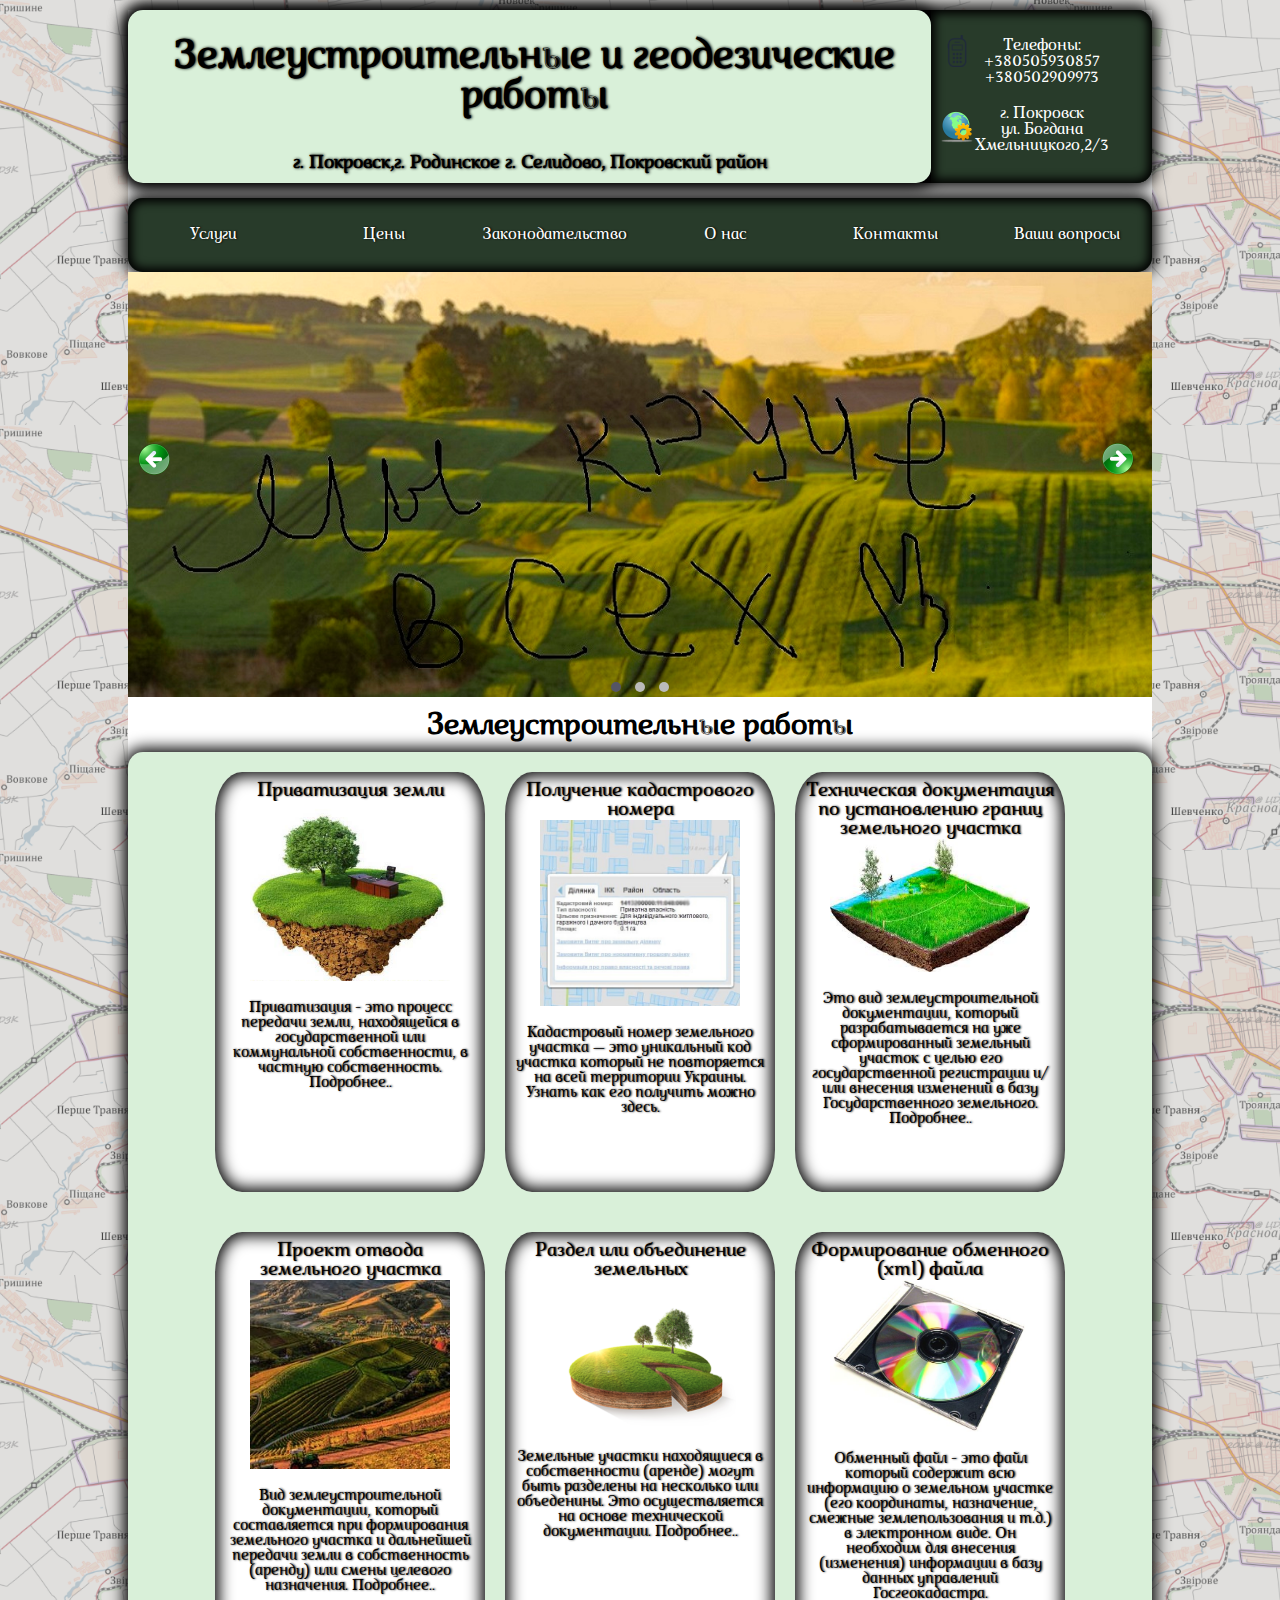
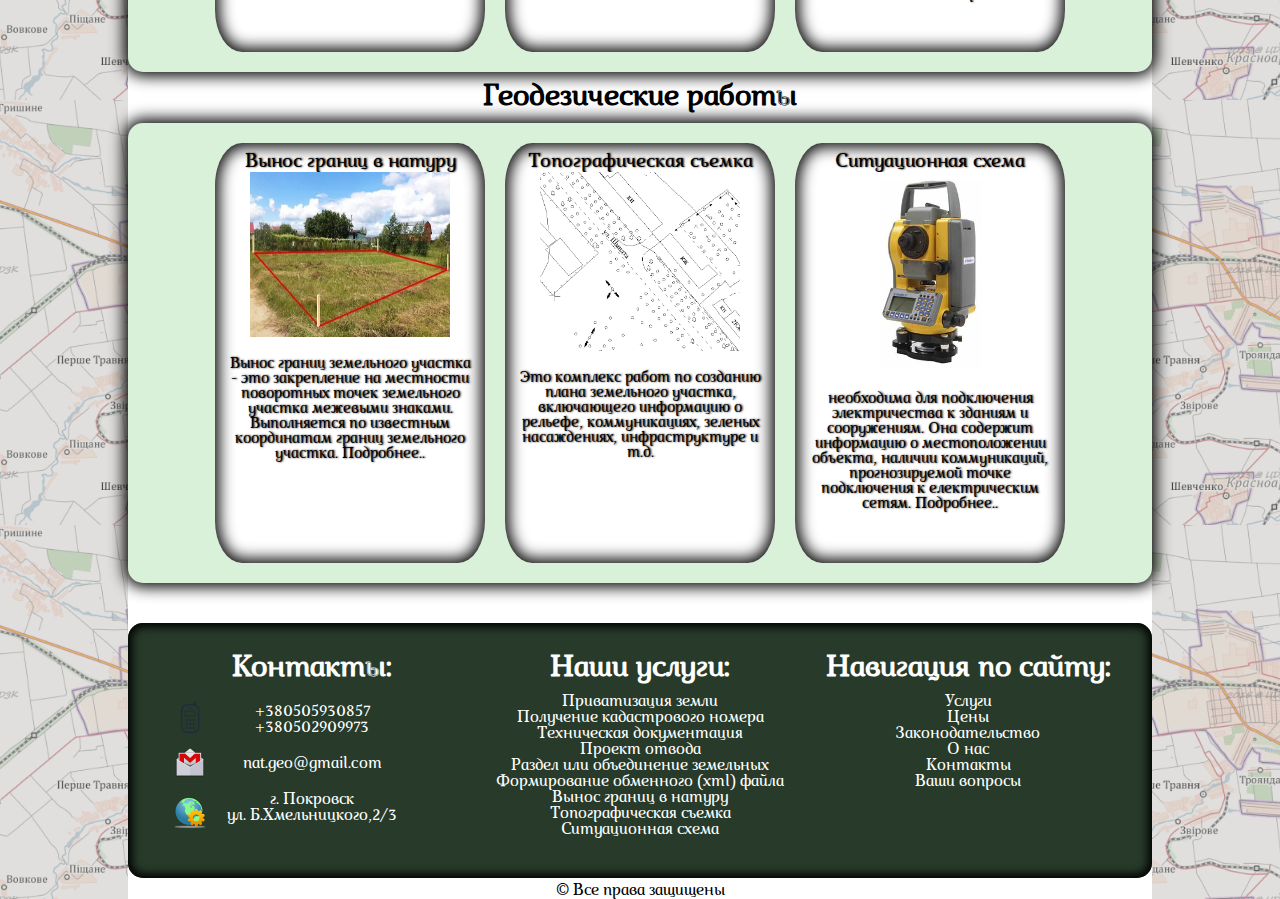
<file: index.html>
<!DOCTYPE html>
<html lang="en">
  <head>
    <meta charset="UTF-8" />
    <meta name="viewport" content="width=device-width, initial-scale=1.0" />
    <meta http-equiv="X-UA-Compatible" content="ie=edge" />
    <link rel="stylesheet" href="css/style.css" />
    <title>Geo-Zem</title>
  </head>
  <body>
    <header class="head">
      <div class="head1">
        <h1>Землеустроительные и геодезические работы</h1>
        <h3>г. Покровск,г. Родинское г. Селидово, Покровский район</h3>
      </div>
      <div class="head2">
        <div class="phon">
          <p>Телефоны:</p>
          <p>+380505930857</p>
          <p>+380502909973</p>
        </div>

        <div class="post">
          <p>г. Покровск</p>
          <p>ул. Богдана</p>
          <p>Хмельницкого,2/3</p>
        </div>
      </div>
    </header>
    <nav>
      <div class="main">
        <ul>
          <li>
            <a href="index.html#usl">Услуги</a>
            <ul class="submain">
              <li>
                Землеустроительные работы
                <ul class="sSubmain">
                  <li><a href="usl_priv.html">Приватизация земли</a></li>
                  <li><a href="#">Получение кадастрового номера</a></li>
                  <li><a href="#">Техническая документация</a></li>
                  <li><a href="usl_pro.html">Проект отвода</a></li>
                  <li><a href="#">Раздел или объединение земельных</a></li>
                  <li><a href="#">Формирование обменного (xml) файла</a></li>
                </ul>
              </li>
              <li>
                Геодезические работы
                <ul class="sSubmain">
                  <a href="#"><li>Вынос границ в натуру</li></a>
                  <a href="#"><li>Топографическая съемка</li></a>
                  <a href="#"><li>Ситуационная схема</li></a>
                </ul>
              </li>
            </ul>
          </li>
          <li><a href="#">Цены</a></li>
          <li><a href="zakon.html">Законодательство</a></li>
          <li><a href="o_nas.html">О нас</a></li>
          <li><a href="kontakt.html">Контакты</a></li>
          <li><a href="#">Ваши вопросы</a></li>
        </ul>
      </div>
    </nav>

    <div class="sim-slider">
      <ul class="sim-slider-list">
        <li><img src="img/img1.jpg" alt="screen" /></li>
        <!-- это экран -->
        <li class="sim-slider-element"><img src="img/img1.jpg" alt="1" /></li>
        <li class="sim-slider-element"><img src="img/img2.jpg" alt="2" /></li>
        <li class="sim-slider-element"><img src="img/img3.jpg" alt="3" /></li>
      </ul>
      <div class="sim-slider-arrow-left"></div>
      <div class="sim-slider-arrow-right"></div>
      <div class="sim-slider-dots"></div>
    </div>

    <a name="usl"></a>
    <h2>Землеустроительные работы</h2>

    <div class="uslall">
      <a href="usl_priv.html">
        <div class="usl">
          Приватизация земли
          <img src="img/PR.jpg" width="80%" alt="Приватизация земли" />
          <p>
            Приватизация - это процесс передачи земли, находящейся в
            государственной или коммунальной собственности, в частную
            собственность. Подробнее..
          </p>
        </div>
      </a>
      <a href="#"
        ><div class="usl">
          Получение кадастрового номера
          <img
            src="img/KN.jpg"
            width="80%"
            alt="Получение кадастрового номера"/>
          <p>Кадастровый номер земельного участка — это уникальный код участка который 
            не повторяется на всей территории Украины. Узнать как его получить можно здесь.</p>
          </div></!DOCTYPE>
      <a href="#"
        ><div class="usl">
          Техническая документация по установлению границ земельного участка 
          <img src="img/ot.jpg"
          width="80%" alt="Техническая документация по землеустройству">
          <p>Это вид землеустроительной документации, который разрабатывается
            на уже сформированный земельный участок с целью его государственной регистрации и/или внесения
             изменений в базу Государственного земельного. Подробнее..</p>
        </div>
      </a>
      <a href="#">
        <div class="usl">
          Проект отвода земельного участка
          <img src="img/zem.jpg" width="80%" alt="Проект отвода" />
          <p>Вид землеустроительной документации, который составляется при формирования земельного
             участка и дальнейшей передачи земли в собственность (аренду) или смены целевого назначения. Подробнее.. </p>
          </div></a>
      <a href="#">
        <div class="usl">
          Раздел или объединение земельных
          <img src="img/raz.png" width="80%" alt="" />
          <p>Земельные участки находящиеся в собственности (аренде) могут быть
            разделены на несколько или объеденины. Это осуществляется на основе 
            технической документации. Подробнее..
          </p>
          </div></a>
      <a href="#">
        <div class="usl">
          Формирование обменного (xml) файла
          <img
            src="img/xml.jpg"
            width="80%"
            alt="Формирование обменного (xml) файла"/>
            <p>Обменный файл - это файл который содержит всю информацию о земельном участке (его координаты, назначение, смежные землепользования и т.д.) 
              в электронном виде. Он необходим для внесения (изменения) информации в базу данных
               управлений Госгеокадастра. </p>
            </div></a>
    </div>

    <h2>Геодезические работы</h2>

    <div class="uslall">
      <a href="#">
        <div class="usl">
          Вынос границ в натуру
          <img src="img/vin.jpg" width="80%" alt="Геодезические работы" />
          <p>Вынос границ земельного участка - это закрепление на местности поворотных точек земельного
            участка межевыми знаками. Выполняется по известным координатам границ земельного участка. Подробнее..
          </p>
          </div></a>
      <a href="#">
        <div class="usl">
          Топографическая съемка
          <img src="img/topo.jpg" width="80%" alt="Геодезические работы" />         
          <p>Это комплекс работ по созданию плана земельного участка, включающего информацию
            о рельефе, коммуникациях, зеленых насаждениях, инфраструктуре и т.д.
          </p>
        </div></a>
 
      <a href="#">
        <div class="usl">
          Ситуационная схема
          <img src="img/geo.jpg" width="80%" alt="Геодезические работы" />
          <p>необходима для подключения электричества к зданиям и сооружениям. Она содержит 
            информацию о местоположении объекта, наличии коммуникаций, прогнозируемой точке подключения
            к електрическим сетям. Подробнее..
          </p>
          </div></a>
    </div>
    <footer>
      <div class="foot">
        <div class="footVl">
          <h2>Контакты:</h2>
          <div class="phon">
            <p>+380505930857</p>
            <p>+380502909973</p>
          </div>
          <div class="mail">
            <p>nat.geo@gmail.com</p>
          </div>
          <div class="post">
            <p>г. Покровск</p>
            <p>ул. Б.Хмельницкого,2/3</p>
          </div>
        </div>
        <div class="footVl">
          <h2>Наши услуги:</h2>
          <a href="usl_priv.html">Приватизация земли</a>
          <a href="#">Получение кадастрового номера</a>
          <a href="#">Техническая документация</a>
          <a href="usl_pro.html">Проект отвода</a>
          <a href="#">Раздел или объединение земельных</a>
          <a href="#">Формирование обменного (xml) файла</a>
          <a href="#">Вынос границ в натуру</a>
          <a href="#">Топографическая съемка</a>
          <a href="#">Ситуационная схема</a>
        </div>
        <div class="footVl">
          <h2>Навигация по сайту:</h2>
          <div>
            <a href="index.html#usl">Услуги</a>
            <a href="#">Цены</a>
            <a href="zakon.html">Законодательство</a>
            <a href="o_nas.html">О нас</a>
            <a href="kontakt.html">Контакты</a>
            <a href="#">Ваши вопросы</a>
          </div>
        </div>
      </div>
      <p>
        &#169; Все права защищены
      </p>
    </footer>
    <!-- подключение слайдера -->
    <script src="js/sim-slider.js"></script>
    <!-- вызов слайдера -->
    <script>
      new Sim();
    </script>
  </body>
</html>
</file>
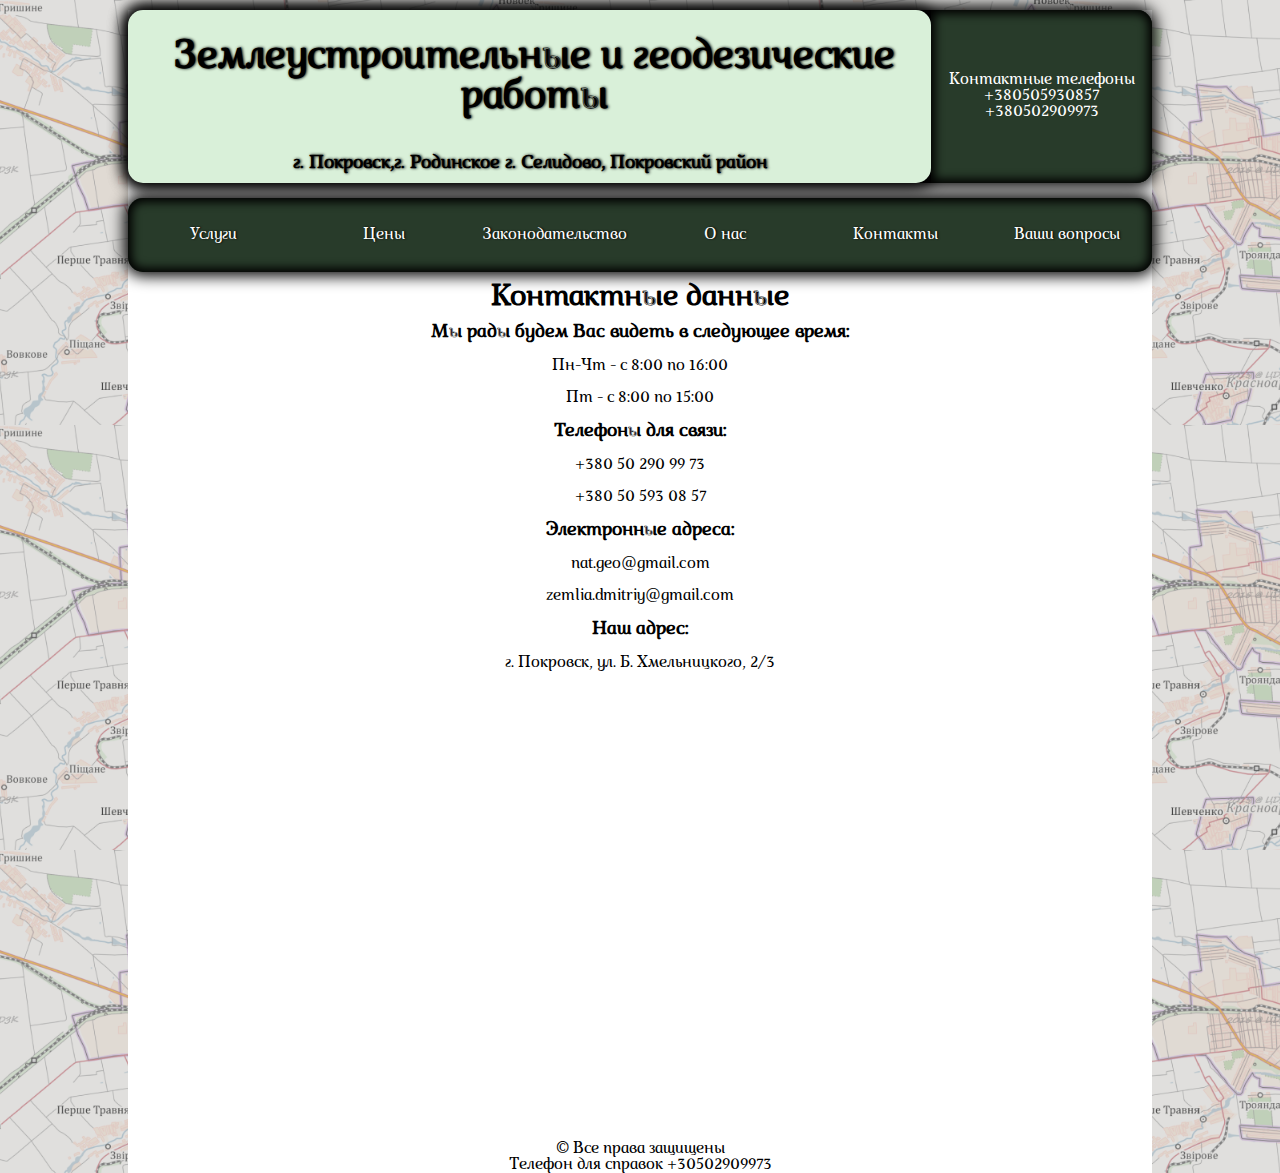
<file: index_kont.html>
<!DOCTYPE html>
<html lang="en">
  <head>
    <meta charset="UTF-8" />
    <meta name="viewport" content="width=device-width, initial-scale=1.0" />
    <meta http-equiv="X-UA-Compatible" content="ie=edge" />
    <link rel="stylesheet" href="css/style.css" />
    <title>Geo-Zem</title>
  </head>
  <body>
    <header class="head">
      <div class="head1">
        <h1>Землеустроительные и геодезические работы</h1>
        <h3>г. Покровск,г. Родинское г. Селидово, Покровский район</h3>
      </div>
      <div class="head2">
        <p>Контактные телефоны</p>
        <p>+380505930857</p>
        <p>+380502909973</p>
      </div>
    </header>
    <nav>
      <div class="main">
        <ul>
          <li>
            <a href="index.html">Услуги</a>
            <ul class="submain">
              <li>
                Землеустроительные работы
                <ul class="sSubmain">
                  <li><a href="index_usl_priv.html">Приватизация земли</a></li>
                  <li><a href="#">Получение кадастрового номера</a></li>
                  <li><a href="#">Техническая документация</a></li>
                  <li><a href="index_usl_pro.html">Проект отвода</a></li>
                  <li><a href="#">Раздел или объединение земельных</a></li>
                  <li><a href="#">Формирование обменного (xml) файла</a></li>
                </ul>
              </li>
              <li>
                Геодезические работы
                <ul class="sSubmain">
                  <a href="#"><li>Вынос границ в натуру</li></a>
                  <a href="#"><li>Топографическая съемка</li></a>
                  <a href="#"><li>Ситуационная схема</li></a>
                </ul>
              </li>
            </ul>
          </li>
          <li><a href="#">Цены</a></li>
          <li><a href="index_zakon.html">Законодательство</a></li>
          <li><a href="index_o_nas.html">О нас</a></li>
          <li><a href="index_kont.html">Контакты</a></li>
          <li><a href="#">Ваши вопросы</a></li>
        </ul>
      </div>
    </nav>
    <h2>Контактные данные</h2>
    <h3>Мы рады будем Вас видеть в следующее время:</h3>
    <p>Пн-Чт - с 8:00 по 16:00</p>
    <p>Пт - с 8:00 по 15:00</p>
    <h3>Телефоны для связи:</h3>
    <p>+380 50 290 99 73</p>
    <p>+380 50 593 08 57</p>
    <h3>Электронные адреса:</h3>
    <p>nat.geo@gmail.com</p>
    <p>zemlia.dmitriy@gmail.com</p>
    <h3>Наш адрес:</h3>
    <p>г. Покровск, ул. Б. Хмельницкого, 2/3</p>
    <div class="centr">
      <iframe
        src="https://www.google.com/maps/embed?pb=!1m18!1m12!1m3!1d1116.5067527099286!2d37.174519544454704!3d48.27369674316132!2m3!1f0!2f0!3f0!3m2!1i1024!2i768!4f13.1!3m3!1m2!1s0x40de3941c45bfa9d%3A0x2e75e43bf39441ee!2z0KTQntCfINCT0YDQtdCx0LXQvdGO0Log0JQu0Jws!5e0!3m2!1sru!2sua!4v1581006976206!5m2!1sru!2sua"
        width="600"
        height="450"
        frameborder="0"
        style="border:0;"
        allowfullscreen=""
      ></iframe>
    </div>
    <footer>
      <p>
        &#169; Все права защищены
      </p>
      <p>Телефон для справок +30502909973</p>
    </footer>
    <script src="chimg.js"></script>
  </body>
</html>
</file>
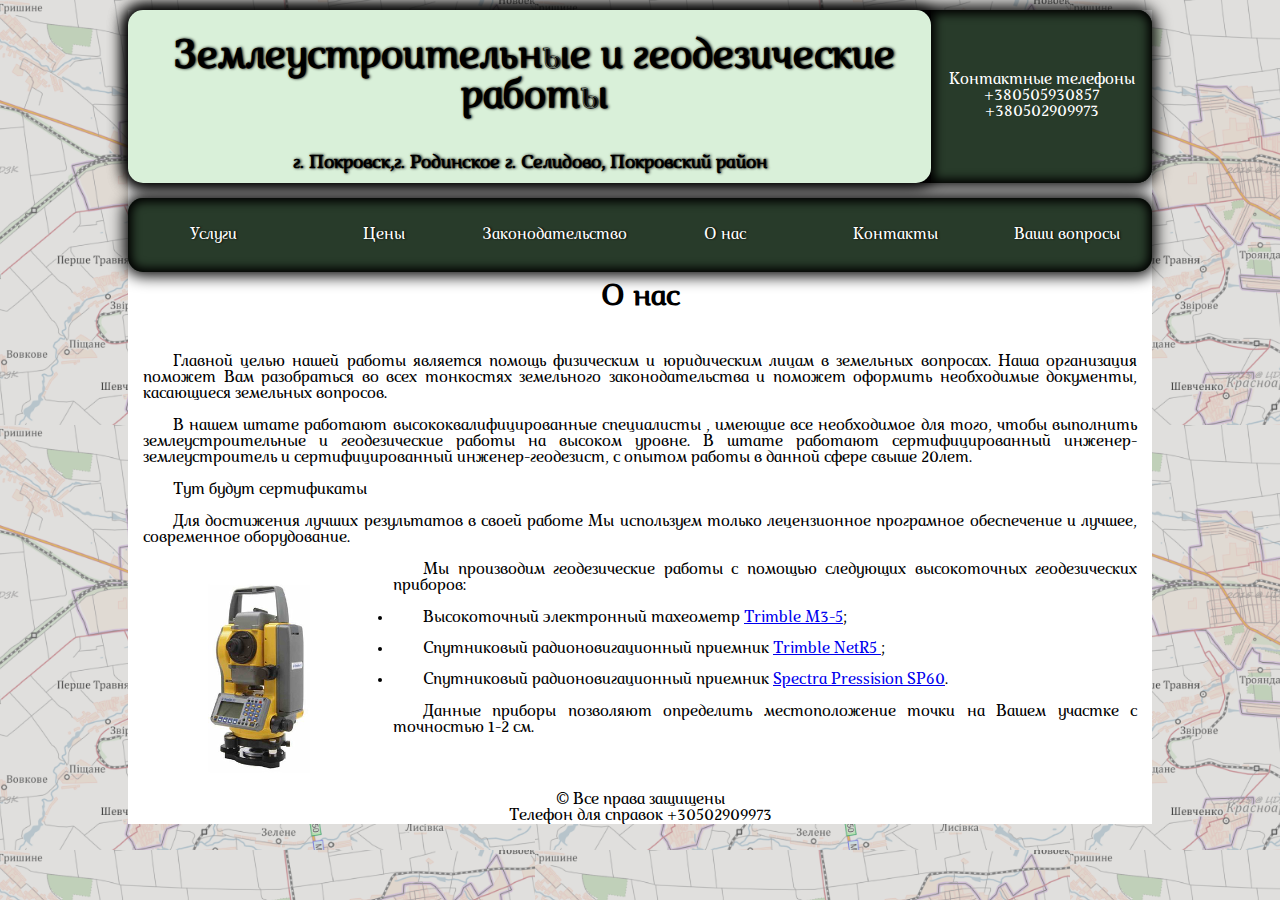
<file: index_o_nas.html>
<!DOCTYPE html>
<html lang="en">
  <head>
    <meta charset="UTF-8" />
    <meta name="viewport" content="width=device-width, initial-scale=1.0" />
    <meta http-equiv="X-UA-Compatible" content="ie=edge" />
    <link rel="stylesheet" href="css/style.css" />
    <title>Geo-Zem</title>
  </head>
  <body>
    <header class="head">
      <div class="head1">
        <h1>Землеустроительные и геодезические работы</h1>
        <h3>г. Покровск,г. Родинское г. Селидово, Покровский район</h3>
      </div>
      <div class="head2">
        <p>Контактные телефоны</p>
        <p>+380505930857</p>
        <p>+380502909973</p>
      </div>
    </header>
    <nav>
      <div class="main">
      <ul>
        <li>
          <a href="index.html">Услуги</a>
          <ul class="submain">
            <li>
              Землеустроительные работы
              <ul class="sSubmain">
                <li><a href="index_usl_priv.html">Приватизация земли</a></li>
                <li><a href="#">Получение кадастрового номера</a></li>
                <li><a href="#">Техническая документация</a></li>
                <li><a href="index_usl_pro.html">Проект отвода</a></li>
                <li><a href="#">Раздел или объединение земельных</a></li>
                <li><a href="#">Формирование обменного (xml) файла</a></li>
              </ul>
            </li>
            <li>
              Геодезические работы
              <ul class="sSubmain">
                <a href="#"><li>Вынос границ в натуру</li></a>
                <a href="#"><li>Топографическая съемка</li></a>
                <a href="#"><li>Ситуационная схема</li></a>
              </ul>
            </li>
          </ul>
        </li>
        <li><a href="#">Цены</a></li>
        <li><a href="index_zakon.html">Законодательство</a></li>
        <li><a href="index_o_nas.html">О нас</a></li>
        <li><a href="index_kont.html">Контакты</a></li>
        <li><a href="#">Ваши вопросы</a></li>
      </ul>
      </div>
    </nav>
     <h2>О нас</h2>
  <div class="txt">
    <p>Главной целью нашей работы является помощь физическим и юридическим лицам в земельных вопросах. Наша организация 
      поможет Вам разобраться во всех тонкостях земельного законодательства и поможет оформить необходимые документы, касающиеся земельных вопросов.
    </p>
    <p>  В нашем штате работают высококвалифицированные специалисты , имеющие все 
      необходимое для того, чтобы выполнить землеустроительные и геодезические работы на высоком уровне.
      В штате работают сертифицированный инженер-землеустроитель и сертифицированный инженер-геодезист, с опытом 
      работы в данной сфере свыше 20лет.
    </p> 
    <div>
      Тут будут сертификаты
    </div>       
    <p>Для достижения лучших результатов в своей работе Мы используем только лецензионное
      програмное обеспечение и лучшее, современное оборудование.
    </p>
    <img src="img/geo.jpg"  class="imgLeft" name="pict" height="200px" alt="Тахеометр">
    <p>Мы производим геодезические работы с помощью следующих высокоточных геодезических
      приборов:
      <ul>
        <li>Высокоточный электронный тахеометр  
          <a href="#"   onMouseOver="changeImg1('img/geo')" onMouseOut="changeImg1('img/geo')" > Trimble М3-5</a>;</li>
        <li>Спутниковый радионовигационный приемник 
          <a href="#"   onMouseOver="changeImg1('img/net5')" onMouseOut="changeImg1('img/geo')" > Trimble NetR5 </a>;</li>
        <li>Спутниковый радионовигационный приемник
          <a href="#"   onMouseOver="changeImg1('img/SP')" onMouseOut="changeImg1('img/geo')" > Spectra Pressision SP60</a>.</li>
      </ul> 
      <p>Данные приборы позволяют определить местоположение точки на Вашем участке с точностью 1-2 см.</p>
    <div class="centr">

      </div> 
    </p>
  </div> 
    <footer style="clear: left">
      <p>
        &#169; Все права защищены
      </p>
      <p>Телефон для справок +30502909973</p>
    </footer>
    <script src="chimg.js"></script> 
  </body>
</html>
</file>
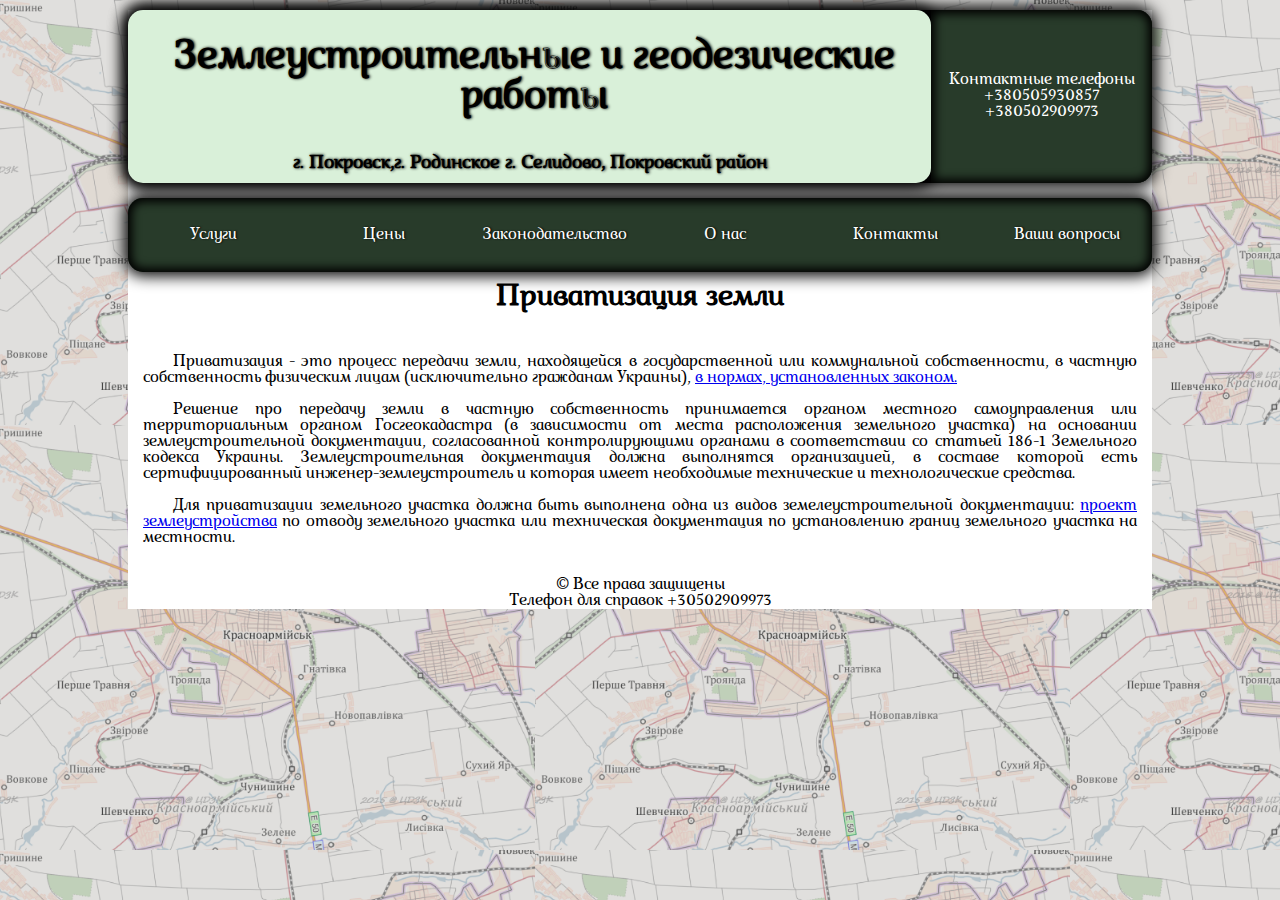
<file: index_usl_priv.html>
<!DOCTYPE html>
<html lang="en">
  <head>
    <meta charset="UTF-8" />
    <meta name="viewport" content="width=device-width, initial-scale=1.0" />
    <meta http-equiv="X-UA-Compatible" content="ie=edge" />
    <link rel="stylesheet" href="css/style.css" />
    <title>Geo-Zem</title>
  </head>
  <body>
    <header class="head">
      <div class="head1">
        <h1>Землеустроительные и геодезические работы</h1>
        <h3>г. Покровск,г. Родинское г. Селидово, Покровский район</h3>
      </div>
      <div class="head2">
        <p>Контактные телефоны</p>
        <p>+380505930857</p>
        <p>+380502909973</p>
      </div>
    </header>
    <nav>
      <div class="main">
        <ul>
          <li>
            <a href="index.html">Услуги</a>
            <ul class="submain">
              <li>
                Землеустроительные работы
                <ul class="sSubmain">
                  <li><a href="index_usl_priv.html">Приватизация земли</a></li>
                  <li><a href="#">Получение кадастрового номера</a></li>
                  <li><a href="#">Техническая документация</a></li>
                  <li><a href="index_usl_pro.html">Проект отвода</a></li>
                  <li><a href="#">Раздел или объединение земельных</a></li>
                  <li><a href="#">Формирование обменного (xml) файла</a></li>
                </ul>
              </li>
              <li>
                Геодезические работы
                <ul class="sSubmain">
                  <a href="#"><li>Вынос границ в натуру</li></a>
                  <a href="#"><li>Топографическая съемка</li></a>
                  <a href="#"><li>Ситуационная схема</li></a>
                </ul>
              </li>
            </ul>
          </li>
          <li><a href="#">Цены</a></li>
          <li><a href="index_zakon.html">Законодательство</a></li>
          <li><a href="index_o_nas.html">О нас</a></li>
          <li><a href="index_kont.html">Контакты</a></li>
          <li><a href="#">Ваши вопросы</a></li>
        </ul>
      </div>
    </nav>
    <h2>Приватизация земли</h2>
    <div class="txt">
      <p>
        Приватизация - это процесс передачи земли, находящейся в государственной
        или коммунальной собственности, в частную собственность физическим лицам
        (исключительно гражданам Украины), <a href="#" type='button' onclick="TextInv()">в нормах, установленных законом.</a></p>
        <div class=inviz>
        <p>
        Согласно ст. 121 Земельного кодекса
        каждый украинец имеет право на бесплатное получение земельных участков в
        собственность в пределах норм, определенных Земельным кодексом, но
        только один раз по каждому из видов использования: 
        <ol>
          <li>для
        ведения фермерского хозяйства – в размере земельной доли (пая),
        определенной для членов сельскохозяйственных предприятий, расположенных
        на территории сельского, поселкового, городского совета, где находится
        фермерское хозяйство. Если на территории сельского, поселкового,
        городского совета расположено несколько сельскохозяйственных
        предприятий, размер земельной доли определяется как средний по этим
        предприятиям. В случае отсутствия сельскохозяйственных предприятий
        размер определяется как средний по району; </li>
          <li> для ведения личного
        крестьянского хозяйства – не более 2,0 гектара;</li>
          <li>для ведения
        садоводства – не более 0,12 гектара;</li>
          <li>для строительства и обслуживания
        жилого дома, хозяйственных зданий и сооружений (приусадебный участок) в
        селах – не более 0,25 гектара, в поселках - не более 0,15 гектара, в
        городах - не более 0,10 гектара;</li>
          <li>для индивидуального дачного
        строительства – не более 0,10 гектара; д) для строительства
        индивидуальных гаражей - не более 0,01 гектара.</li>
        </ol>
      </p> 
      </div>
      
      <p>Решение про передачу
        земли в частную собственность принимается органом местного
        самоуправления или территориальным органом Госгеокадастра (в зависимости
        от места расположения земельного участка) на основании
        землеустроительной документации, согласованной контролирующими органами
        в соответствии со статьей 186-1 Земельного кодекса Украины.
        Землеустроительная документация должна выполнятся организацией, в составе
        которой есть сертифицированный инженер-землеустроитель и которая имеет
        необходимые технические и технологические средства. </p>
        <p>Для приватизации
        земельного участка должна быть выполнена одна из видов
        земелеустроительной документации: 
        <a href="index_usl_pro.html">проект землеустройства</a> по отводу
        земельного участка или <a>техническая документация </a>по установлению границ
        земельного участка на местности.</p>
      </p>
    </div>
    <script src="TextInv.js"></script> 
    <footer>
      <p>
        &#169; Все права защищены
      </p>
      <p>Телефон для справок +30502909973</p>
    </footer>
  </body>
</html>
</file>
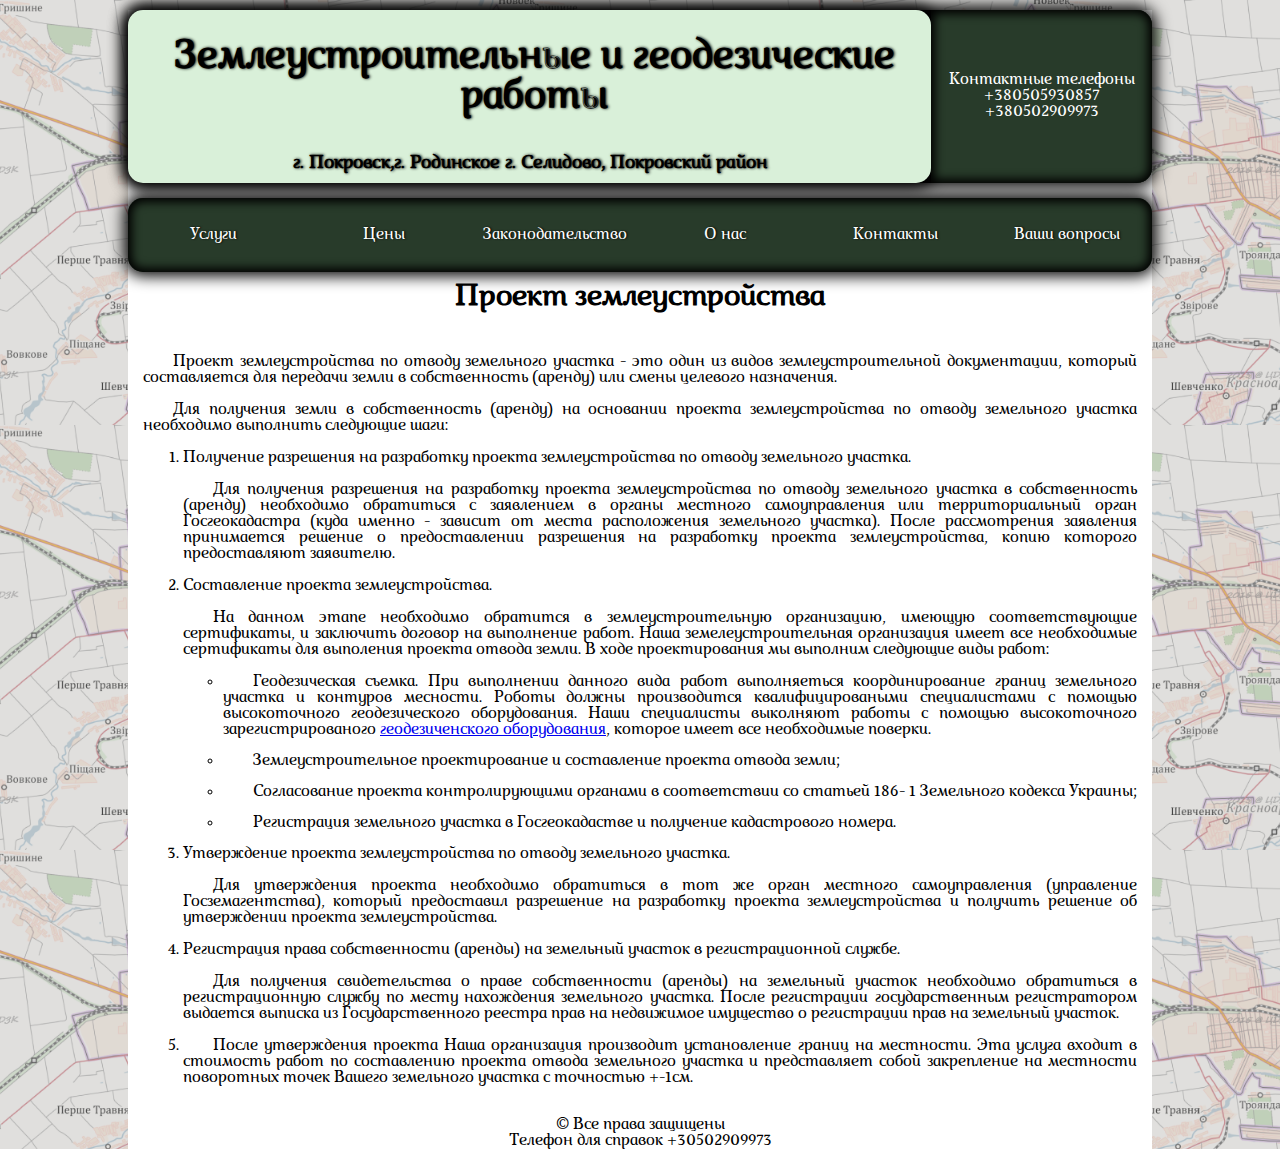
<file: index_usl_pro.html>
<!DOCTYPE html>
<html lang="en">
  <head>
    <meta charset="UTF-8" />
    <meta name="viewport" content="width=device-width, initial-scale=1.0" />
    <meta http-equiv="X-UA-Compatible" content="ie=edge" />
    <link rel="stylesheet" href="css/style.css" />
    <title>Geo-Zem</title>
  </head>
  <body>
    <header class="head">
      <div class="head1">
        <h1>Землеустроительные и геодезические работы</h1>
        <h3>г. Покровск,г. Родинское г. Селидово, Покровский район</h3>
      </div>
      <div class="head2">
        <p>Контактные телефоны</p>
        <p>+380505930857</p>
        <p>+380502909973</p>
      </div>
    </header>
    <nav>
      <div class="main">
        <ul>
          <li>
            <a href="index.html">Услуги</a>
            <ul class="submain">
              <li>
                Землеустроительные работы
                <ul class="sSubmain">
                  <li><a href="index_usl_priv.html">Приватизация земли</a></li>
                  <li><a href="#">Получение кадастрового номера</a></li>
                  <li><a href="#">Техническая документация</a></li>
                  <li><a href="index_usl_pro.html">Проект отвода</a></li>
                  <li><a href="#">Раздел или объединение земельных</a></li>
                  <li><a href="#">Формирование обменного (xml) файла</a></li>
                </ul>
              </li>
              <li>
                Геодезические работы
                <ul class="sSubmain">
                  <a href="#"><li>Вынос границ в натуру</li></a>
                  <a href="#"><li>Топографическая съемка</li></a>
                  <a href="#"><li>Ситуационная схема</li></a>
                </ul>
              </li>
            </ul>
          </li>
          <li><a href="#">Цены</a></li>
          <li><a href="index_zakon.html">Законодательство</a></li>
          <li><a href="index_o_nas.html">О нас</a></li>
          <li><a href="index_kont.html">Контакты</a></li>
          <li><a href="#">Ваши вопросы</a></li>
        </ul>
      </div>
    </nav>
    <h2>Проект землеустройства</h2>
    <div class="txt">
      <p>
        Проект землеустройства по отводу земельного участка - это один из видов
        землеустроительной документации, который составляется для передачи земли
        в собственность (аренду) или смены целевого назначения.
      </p>
      <p>
        Для получения земли в собственность (аренду) на основании проекта
        землеустройства по отводу земельного участка необходимо выполнить
        следующие шаги:
      </p>
      <ol>
        <li>
          Получение разрешения на разработку проекта землеустройства по отводу
          земельного участка.
          <p>
            Для получения разрешения на разработку проекта землеустройства по
            отводу земельного участка в собственность (аренду) необходимо
            обратиться с заявлением в органы местного самоуправления или
            территориальный орган Госгеокадастра (куда именно - зависит от места
            расположения земельного участка). После рассмотрения заявления
            принимается решение о предоставлении разрешения на разработку
            проекта землеустройства, копию которого предоставляют заявителю.
          </p>
        </li>
        <li>
          Составление проекта землеустройства.
          <p>
            На данном этапе необходимо обратится в землеустроительную
            организацию, имеющую соответствующие сертификаты, и заключить
            договор на выполнение работ. Наша земелеустроительная организация
            имеет все необходимые сертификаты для выполения проекта отвода
            земли. В ходе проектирования мы выполним следующие виды работ:
          </p>

          <ul>
            <li>
              Геодезическая съемка. При выполнении данного вида работ
              выполняеться координирование границ земельного участка и контуров
              месности. Роботы должны производится квалифицироваными
              специалистами с помощью высокоточного геодезического оборудования.
              Наши специалисты выколняют работы с помощью высокоточного
              зарегистрированого <a href="#">геодезиченского оборудования</a>,
              которое имеет все необходимые поверки.
            </li>
            <li>
              Землеустроительное проектирование и составление проекта отвода
              земли;
            </li>
            <li>
              Согласование проекта контролирующими органами в соответствии со
              статьей 186- 1 Земельного кодекса Украины;
            </li>
            <li>
              Регистрация земельного участка в Госгеокадастве и получение
              кадастрового номера.
            </li>
          </ul>
        </li>
        <li>
          Утверждение проекта землеустройства по отводу земельного участка.
          <p>
            Для утверждения проекта необходимо обратиться в тот же орган
            местного самоуправления (управление Госземагентства), который
            предоставил разрешение на разработку проекта землеустройства и
            получить решение об утверждении проекта землеустройства.
          </p>
        </li>
        <li>
          Регистрация права собственности (аренды) на земельный участок в
          регистрационной службе.
          <p>
            Для получения свидетельства о праве собственности (аренды) на
            земельный участок необходимо обратиться в регистрационную службу по
            месту нахождения земельного участка. После регистрации
            государственным регистратором выдается выписка из Государственного
            реестра прав на недвижимое имущество о регистрации прав на земельный
            участок.
          </p>
        </li>
        <li>
          После утверждения проекта Наша организация производит установление
          границ на местности. Эта услуга входит в стоимость работ по
          составлению проекта отвода земельного участка и представляет собой
          закрепление на местности поворотных точек Вашего земельного участка с
          точностью +-1см.
        </li>
      </ol>
    </div>
    <footer>
      <p>
        &#169; Все права защищены
      </p>
      <p>Телефон для справок +30502909973</p>
    </footer>
  </body>
</html>
</file>
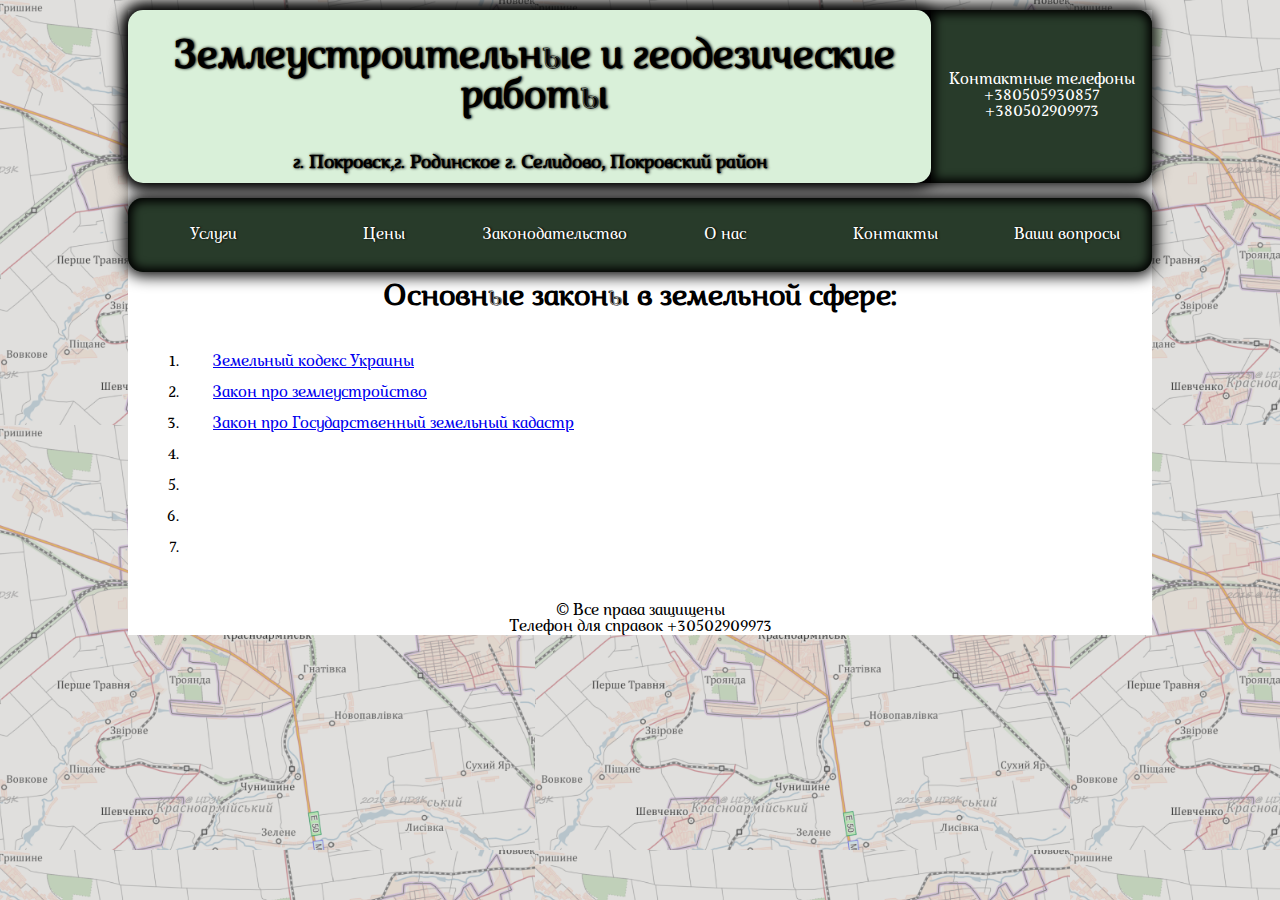
<file: index_zakon.html>
<!DOCTYPE html>
<html lang="en">
  <head>
    <meta charset="UTF-8" />
    <meta name="viewport" content="width=device-width, initial-scale=1.0" />
    <meta http-equiv="X-UA-Compatible" content="ie=edge" />
    <link rel="stylesheet" href="css/style.css" />
    <title>Geo-Zem</title>
  </head>
  <body>
    <header class="head">
      <div class="head1">
        <h1>Землеустроительные и геодезические работы</h1>
        <h3>г. Покровск,г. Родинское г. Селидово, Покровский район</h3>
      </div>
      <div class="head2">
        <p>Контактные телефоны</p>
        <p>+380505930857</p>
        <p>+380502909973</p>
      </div>
    </header>
    <nav>
      <div class="main">
      <ul>
        <li>
          <a href="index.html">Услуги</a>
          <ul class="submain">
            <li>
              Землеустроительные работы
              <ul class="sSubmain">
                <li><a href="index_usl_priv.html">Приватизация земли</a></li>
                <li><a href="#">Получение кадастрового номера</a></li>
                <li><a href="#">Техническая документация</a></li>
                <li><a href="index_usl_pro.html">Проект отвода</a></li>
                <li><a href="#">Раздел или объединение земельных</a></li>
                <li><a href="#">Формирование обменного (xml) файла</a></li>
              </ul>
            </li>
            <li>
              Геодезические работы
              <ul class="sSubmain">
                <a href="#"><li>Вынос границ в натуру</li></a>
                <a href="#"><li>Топографическая съемка</li></a>
                <a href="#"><li>Ситуационная схема</li></a>
              </ul>
            </li>
          </ul>
        </li>
        <li><a href="#">Цены</a></li>
        <li><a href="index_zakon.html">Законодательство</a></li>
        <li><a href="index_o_nas.html">О нас</a></li>
        <li><a href="index_kont.html">Контакты</a></li>
        <li><a href="#">Ваши вопросы</a></li>
      </ul>
      </<li>
    </nav>
     <h2>Основные законы в земельной сфере:</h2>
    <div class="txt">
      <ol>
        <li><a href="https://zakon.rada.gov.ua/laws/show/2768-14">Земельный кодекс Украины</a></li>
        <li><a href="https://zakon.rada.gov.ua/laws/show/858-15">Закон про землеустройство</a></li>
        <li><a href="https://zakon.rada.gov.ua/laws/show/3613-17">Закон про Государственный земельный кадастр</a></li>
        <li><a href=""></a></li>
        <li><a href=""></a></li>
        <li><a href=""></a></li>
        <li><a href=""></a></li>
      </ol>
    </div> 
    </p>
  </div> 
    <footer>
      <p>
        &#169; Все права защищены
      </p>
      <p>Телефон для справок +30502909973</p>
    </footer>
    <script src="chimg.js"></script> 
  </body>
</html>
</file>
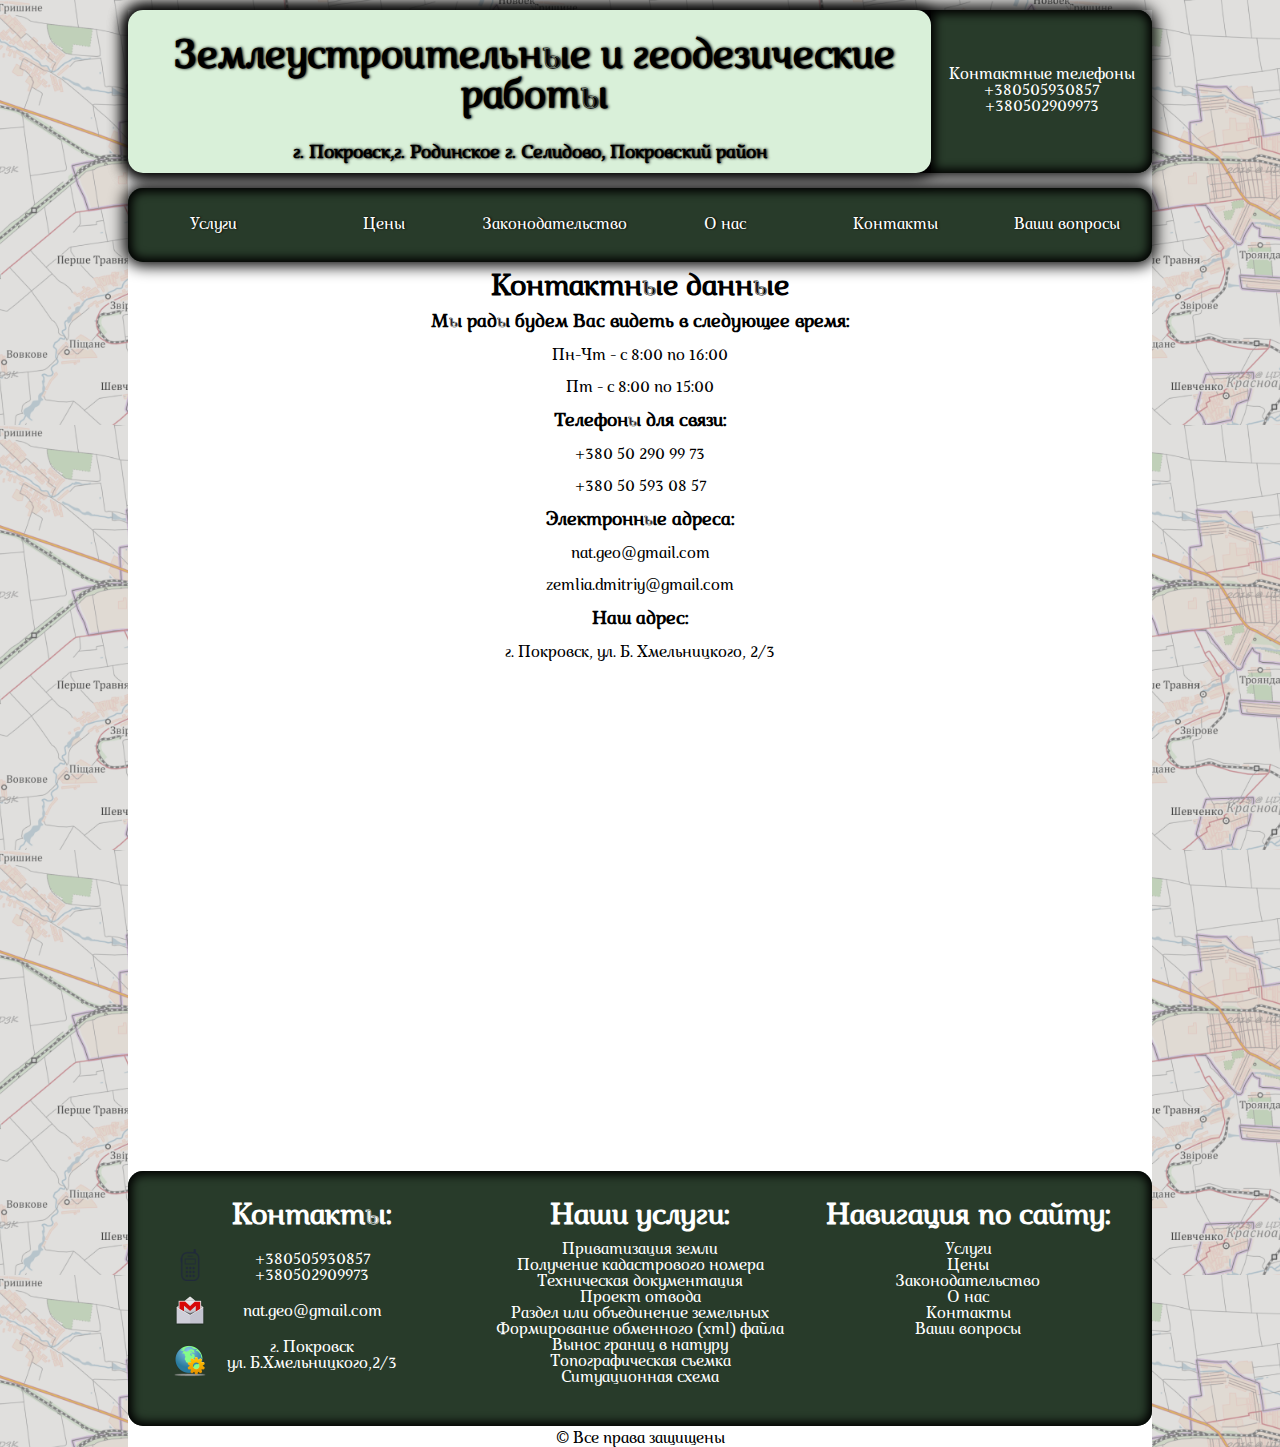
<file: kontakt.html>
<!DOCTYPE html>
<html lang="en">
  <head>
    <meta charset="UTF-8" />
    <meta name="viewport" content="width=device-width, initial-scale=1.0" />
    <meta http-equiv="X-UA-Compatible" content="ie=edge" />
    <link rel="stylesheet" href="css/style.css" />
    <title>Geo-Zem</title>
  </head>
  <body>
    <header class="head">
      <div class="head1">
        <a href="index.html"><h1>Землеустроительные и геодезические работы</h1>
        <h3>г. Покровск,г. Родинское г. Селидово, Покровский район</h3></a>
      </div>
      <div class="head2">
        <p>Контактные телефоны</p>
        <p>+380505930857</p>
        <p>+380502909973</p>
      </div>
    </header>
    <nav>
      <div class="main">
        <ul>
          <li>
            <a href="index.html#usl">Услуги</a>
            <ul class="submain">
              <li>
                Землеустроительные работы
                <ul class="sSubmain">
                  <li><a href="usl_priv.html">Приватизация земли</a></li>
                  <li><a href="#">Получение кадастрового номера</a></li>
                  <li><a href="#">Техническая документация</a></li>
                  <li><a href="usl_pro.html">Проект отвода</a></li>
                  <li><a href="#">Раздел или объединение земельных</a></li>
                  <li><a href="#">Формирование обменного (xml) файла</a></li>
                </ul>
              </li>
              <li>
                Геодезические работы
                <ul class="sSubmain">
                  <a href="#"><li>Вынос границ в натуру</li></a>
                  <a href="#"><li>Топографическая съемка</li></a>
                  <a href="#"><li>Ситуационная схема</li></a>
                </ul>
              </li>
            </ul>
          </li>
          <li><a href="#">Цены</a></li>
          <li><a href="zakon.html">Законодательство</a></li>
          <li><a href="o_nas.html">О нас</a></li>
          <li><a href="kontakt.html">Контакты</a></li>
          <li><a href="#">Ваши вопросы</a></li>
        </ul>
      </div>
    </nav>
    <h2>Контактные данные</h2>
    <h3>Мы рады будем Вас видеть в следующее время:</h3>
    <p>Пн-Чт - с 8:00 по 16:00</p>
    <p>Пт - с 8:00 по 15:00</p>
    <h3>Телефоны для связи:</h3>
    <p>+380 50 290 99 73</p>
    <p>+380 50 593 08 57</p>
    <h3>Электронные адреса:</h3>
    <p>nat.geo@gmail.com</p>
    <p>zemlia.dmitriy@gmail.com</p>
    <h3>Наш адрес:</h3>
    <p>г. Покровск, ул. Б. Хмельницкого, 2/3</p>
    <div class="map">
      <iframe
        src="https://www.google.com/maps/embed?pb=!1m18!1m12!1m3!1d1116.5067527099286!2d37.174519544454704!3d48.27369674316132!2m3!1f0!2f0!3f0!3m2!1i1024!2i768!4f13.1!3m3!1m2!1s0x40de3941c45bfa9d%3A0x2e75e43bf39441ee!2z0KTQntCfINCT0YDQtdCx0LXQvdGO0Log0JQu0Jws!5e0!3m2!1sru!2sua!4v1581006976206!5m2!1sru!2sua"
        width="600"
        height="450"
        frameborder="0"
        style="border:0;"
        allowfullscreen=""
      ></iframe>
    </div>
    <footer>
      <div class="foot">
        <div class="footVl">
          <h2>Контакты:</h2>
          <div class="phon">
            <p>+380505930857</p>
            <p>+380502909973</p>
          </div>
          <div class="mail">
            <p>nat.geo@gmail.com</p>
          </div>
          <div class="post">
            <p>г. Покровск</p>
            <p>ул. Б.Хмельницкого,2/3</p>
          </div>
        </div>
        <div class="footVl">
          <h2>Наши услуги:</h2>
          <a href="usl_priv.html">Приватизация земли</a>
          <a href="#">Получение кадастрового номера</a>
          <a href="#">Техническая документация</a>
          <a href="usl_pro.html">Проект отвода</a>
          <a href="#">Раздел или объединение земельных</a>
          <a href="#">Формирование обменного (xml) файла</a>
          <a href="#">Вынос границ в натуру</a>
          <a href="#">Топографическая съемка</a>
          <a href="#">Ситуационная схема</a>
        </div>
        <div class="footVl">
          <h2>Навигация по сайту:</h2>
          <div>
            <a href="index.html#usl">Услуги</a>
            <a href="#">Цены</a>
            <a href="zakon.html">Законодательство</a>
            <a href="o_nas.html">О нас</a>
            <a href="#">Контакты</a>
            <a href="#">Ваши вопросы</a>
          </div>
        </div>
      </div>
      <p>
        &#169; Все права защищены
      </p>
    </footer>
    <script src="chimg.js"></script>
  </body>
</html>
</file>
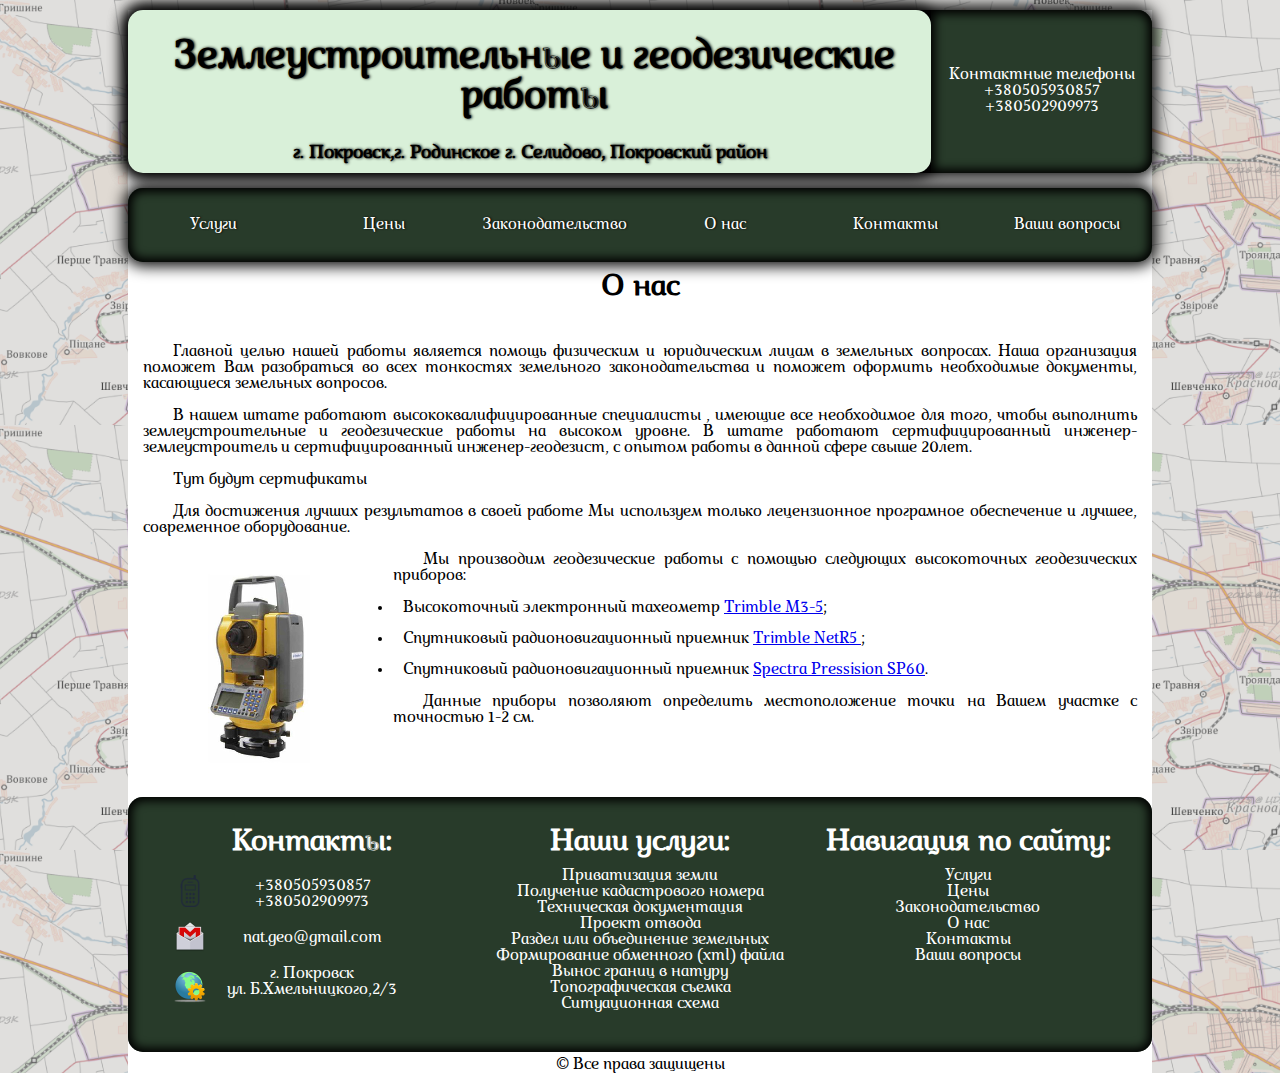
<file: o_nas.html>
<!DOCTYPE html>
<html lang="en">
  <head>
    <meta charset="UTF-8" />
    <meta name="viewport" content="width=device-width, initial-scale=1.0" />
    <meta http-equiv="X-UA-Compatible" content="ie=edge" />
    <link rel="stylesheet" href="css/style.css" />
    <title>Geo-Zem</title>
  </head>
  <body>
 <header class="head">
      <div class="head1">
           <a href="index.html"><h1>Землеустроительные и геодезические работы</h1>
        <h3>г. Покровск,г. Родинское г. Селидово, Покровский район</h3></a>
      </div>
      <div class="head2">
        <p>Контактные телефоны</p>
        <p>+380505930857</p>
        <p>+380502909973</p>
      </div>
    </header>
    <nav>
      <div class="main">
      <ul>
        <li>
          <a href="index.html#u">Услуги</a>
          <ul class="submain">
            <li>
              Землеустроительные работы
              <ul class="sSubmain">
                <li><a href="usl_priv.html">Приватизация земли</a></li>
                <li><a href="#">Получение кадастрового номера</a></li>
                <li><a href="#">Техническая документация</a></li>
                <li><a href="usl_pro.html">Проект отвода</a></li>
                <li><a href="#">Раздел или объединение земельных</a></li>
                <li><a href="#">Формирование обменного (xml) файла</a></li>
              </ul>
            </li>
            <li>
              Геодезические работы
              <ul class="sSubmain">
                <a href="#"><li>Вынос границ в натуру</li></a>
                <a href="#"><li>Топографическая съемка</li></a>
                <a href="#"><li>Ситуационная схема</li></a>
              </ul>
            </li>
          </ul>
        </li>
        <li><a href="#">Цены</a></li>
        <li><a href="zakon.html">Законодательство</a></li>
        <li><a href="o_nas.html">О нас</a></li>
        <li><a href="kontakt.html">Контакты</a></li>
        <li><a href="#">Ваши вопросы</a></li>
      </ul>
      </div>
    </nav>
     <h2>О нас</h2>
  <div class="txt">
    <p>Главной целью нашей работы является помощь физическим и юридическим лицам в земельных вопросах. Наша организация 
      поможет Вам разобраться во всех тонкостях земельного законодательства и поможет оформить необходимые документы, касающиеся земельных вопросов.
    </p>
    <p>  В нашем штате работают высококвалифицированные специалисты , имеющие все 
      необходимое для того, чтобы выполнить землеустроительные и геодезические работы на высоком уровне.
      В штате работают сертифицированный инженер-землеустроитель и сертифицированный инженер-геодезист, с опытом 
      работы в данной сфере свыше 20лет.
    </p> 
    <div>
      Тут будут сертификаты
    </div>       
    <p>Для достижения лучших результатов в своей работе Мы используем только лецензионное
      програмное обеспечение и лучшее, современное оборудование.
    </p>
    <img src="img/geo.jpg"  class="imgLeft" name="pict" height="200px" alt="Тахеометр">
    <p>Мы производим геодезические работы с помощью следующих высокоточных геодезических
      приборов:
      <ul class="pu">
        <li>Высокоточный электронный тахеометр  
          <a href="#"   onMouseOver="changeImg1('img/geo')" onMouseOut="changeImg1('img/geo')" > Trimble М3-5</a>;</li>
        <li>Спутниковый радионовигационный приемник 
          <a href="#"   onMouseOver="changeImg1('img/net5')" onMouseOut="changeImg1('img/geo')" > Trimble NetR5 </a>;</li>
        <li>Спутниковый радионовигационный приемник
          <a href="#"   onMouseOver="changeImg1('img/SP')" onMouseOut="changeImg1('img/geo')" > Spectra Pressision SP60</a>.</li>
      </ul> 
      <p>Данные приборы позволяют определить местоположение точки на Вашем участке с точностью 1-2 см.</p>
    </p>
  </div> 
  <footer>
    <div class="foot">
      <div class="footVl">
        <h2>Контакты:</h2>
        <div class="phon">
          <p>+380505930857</p>
          <p>+380502909973</p>
        </div>
        <div class="mail">
          <p>nat.geo@gmail.com</p>
        </div>
        <div class="post">
          <p>г. Покровск</p>
          <p>ул. Б.Хмельницкого,2/3</p>
        </div>
      </div>
      <div class="footVl">
        <h2>Наши услуги:</h2>
        <a href="index_usl_priv.html">Приватизация земли</a>
        <a href="#">Получение кадастрового номера</a>
        <a href="#">Техническая документация</a>
        <a href="index_usl_pro.html">Проект отвода</a>
        <a href="#">Раздел или объединение земельных</a>
        <a href="#">Формирование обменного (xml) файла</a>
        <a href="#">Вынос границ в натуру</a>
        <a href="#">Топографическая съемка</a>
        <a href="#">Ситуационная схема</a>
      </div>
      <div class="footVl">
        <h2>Навигация по сайту:</h2>
        <div>
          <a href="index.html#usl">Услуги</a>
          <a href="#">Цены</a>
          <a href="index_zakon.html">Законодательство</a>
          <a href="index_o_nas.html">О нас</a>
          <a href="#">Контакты</a>
          <a href="#">Ваши вопросы</a>
        </div>
      </div>
    </div>
    <p>
      &#169; Все права защищены
    </p>
  </footer>
    <script src="js/chimg.js"></script> 
  </body>
</html>
</file>
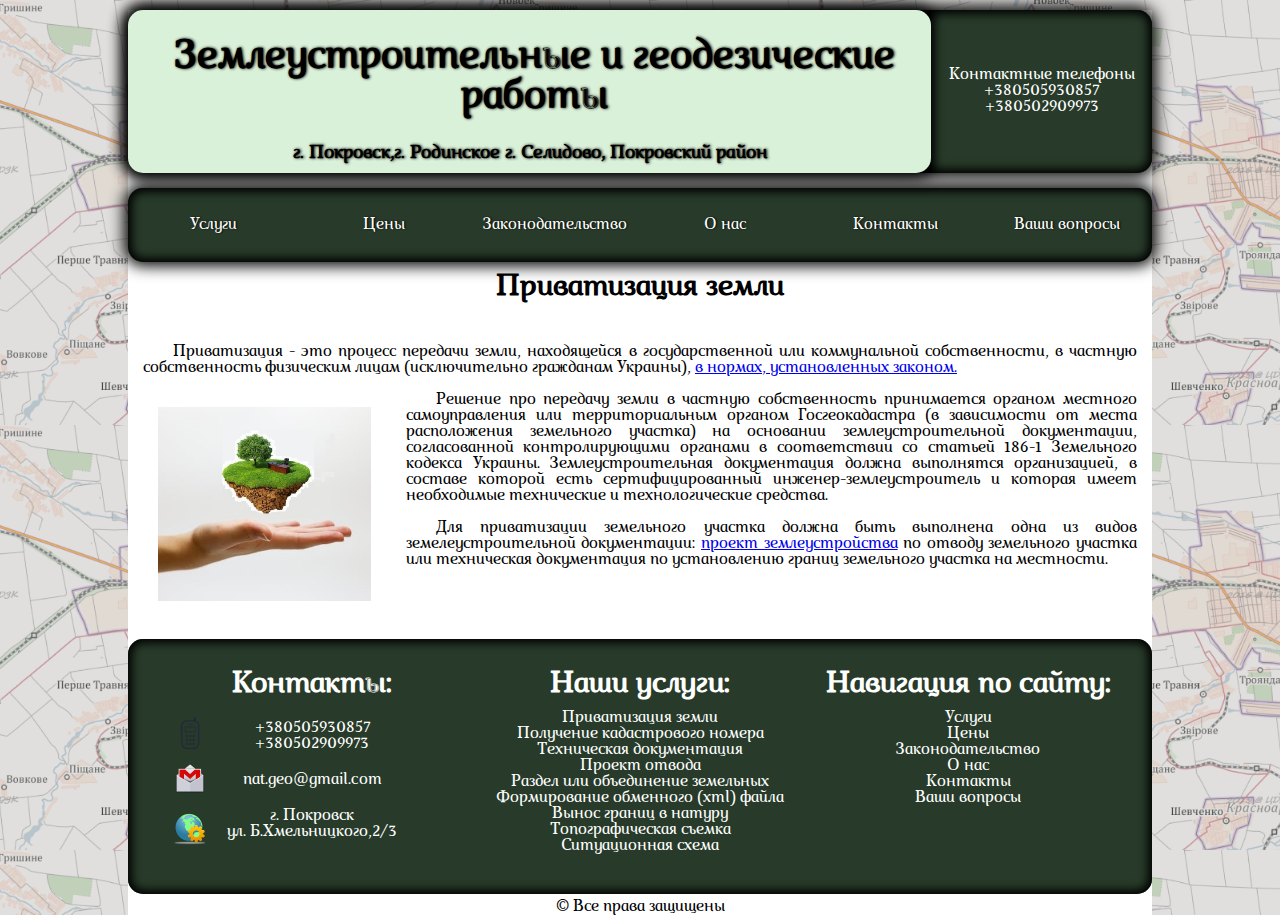
<file: usl_priv.html>
<!DOCTYPE html>
<html lang="en">
  <head>
    <meta charset="UTF-8" />
    <meta name="viewport" content="width=device-width, initial-scale=1.0" />
    <meta http-equiv="X-UA-Compatible" content="ie=edge" />
    <link rel="stylesheet" href="css/style.css" />
    <title>Geo-Zem</title>
  </head>
  <body>
    <header class="head">
      <div class="head1">
        <a href="index.html"><h1>Землеустроительные и геодезические работы</h1>
        <h3>г. Покровск,г. Родинское г. Селидово, Покровский район</h3></a>
      </div>
      <div class="head2">
        <p>Контактные телефоны</p>
        <p>+380505930857</p>
        <p>+380502909973</p>
      </div>
    </header>
    <nav>
      <div class="main">
        <ul>
          <li>
            <a href="index.html#usl">Услуги</a>
            <ul class="submain">
              <li>
                Землеустроительные работы
                <ul class="sSubmain">
                  <li><a href="index_usl_priv.html">Приватизация земли</a></li>
                  <li><a href="#">Получение кадастрового номера</a></li>
                  <li><a href="#">Техническая документация</a></li>
                  <li><a href="index_usl_pro.html">Проект отвода</a></li>
                  <li><a href="#">Раздел или объединение земельных</a></li>
                  <li><a href="#">Формирование обменного (xml) файла</a></li>
                </ul>
              </li>
              <li>
                Геодезические работы
                <ul class="sSubmain">
                  <a href="#"><li>Вынос границ в натуру</li></a>
                  <a href="#"><li>Топографическая съемка</li></a>
                  <a href="#"><li>Ситуационная схема</li></a>
                </ul>
              </li>
            </ul>
          </li>
          <li><a href="#">Цены</a></li>
          <li><a href="index_zakon.html">Законодательство</a></li>
          <li><a href="index_o_nas.html">О нас</a></li>
          <li><a href="index_kont.html">Контакты</a></li>
          <li><a href="#">Ваши вопросы</a></li>
        </ul>
      </div>
    </nav>
    <h2>Приватизация земли</h2>
    <div class="txt">

      <p>
        Приватизация - это процесс передачи земли, находящейся в государственной
        или коммунальной собственности, в частную собственность физическим лицам
        (исключительно гражданам Украины), <a href="#pr" type='button' onclick="TextInv()">в нормах, установленных законом.</a></p>
        <div class=inviz>
          <a name="pr"></a>
        <p>
        Согласно ст. 121 Земельного кодекса
        каждый украинец имеет право на бесплатное получение земельных участков в
        собственность в пределах норм, определенных Земельным кодексом, но
        только один раз по каждому из видов использования: 
        <ol>
          <li>для
        ведения фермерского хозяйства – в размере земельной доли (пая),
        определенной для членов сельскохозяйственных предприятий, расположенных
        на территории сельского, поселкового, городского совета, где находится
        фермерское хозяйство. Если на территории сельского, поселкового,
        городского совета расположено несколько сельскохозяйственных
        предприятий, размер земельной доли определяется как средний по этим
        предприятиям. В случае отсутствия сельскохозяйственных предприятий
        размер определяется как средний по району; </li>
          <li> для ведения личного
        крестьянского хозяйства – не более 2,0 гектара;</li>
          <li>для ведения
        садоводства – не более 0,12 гектара;</li>
          <li>для строительства и обслуживания
        жилого дома, хозяйственных зданий и сооружений (приусадебный участок) в
        селах – не более 0,25 гектара, в поселках - не более 0,15 гектара, в
        городах - не более 0,10 гектара;</li>
          <li>для индивидуального дачного
        строительства – не более 0,10 гектара; д) для строительства
        индивидуальных гаражей - не более 0,01 гектара.</li>
        </ol>
      </p> 
      </div>
       <img src="img/pr1.jpg"  class="imgLeft" name="pict" height="200px" alt="Приватизация">     
      <p>Решение про передачу
        земли в частную собственность принимается органом местного
        самоуправления или территориальным органом Госгеокадастра (в зависимости
        от места расположения земельного участка) на основании
        землеустроительной документации, согласованной контролирующими органами
        в соответствии со статьей 186-1 Земельного кодекса Украины.
        Землеустроительная документация должна выполнятся организацией, в составе
        которой есть сертифицированный инженер-землеустроитель и которая имеет
        необходимые технические и технологические средства. </p>
        <p>Для приватизации
        земельного участка должна быть выполнена одна из видов
        земелеустроительной документации: 
        <a href="usl_pro.html">проект землеустройства</a> по отводу
        земельного участка или <a>техническая документация </a>по установлению границ
        земельного участка на местности.</p>
      </p>
    </div>
    <script src="js/TextInv.js"></script> 
    <footer>
      <div class="foot">
        <div class="footVl">
          <h2>Контакты:</h2>
          <div class="phon">
            <p>+380505930857</p>
            <p>+380502909973</p>
          </div>
          <div class="mail">
            <p>nat.geo@gmail.com</p>
          </div>
          <div class="post">
            <p>г. Покровск</p>
            <p>ул. Б.Хмельницкого,2/3</p>
          </div>
        </div>
        <div class="footVl">
          <h2>Наши услуги:</h2>
          <a href="index_usl_priv.html">Приватизация земли</a>
          <a href="#">Получение кадастрового номера</a>
          <a href="#">Техническая документация</a>
          <a href="index_usl_pro.html">Проект отвода</a>
          <a href="#">Раздел или объединение земельных</a>
          <a href="#">Формирование обменного (xml) файла</a>
          <a href="#">Вынос границ в натуру</a>
          <a href="#">Топографическая съемка</a>
          <a href="#">Ситуационная схема</a>
        </div>
        <div class="footVl">
          <h2>Навигация по сайту:</h2>
          <div>
            <a href="index.html#usl">Услуги</a>
            <a href="#">Цены</a>
            <a href="index_zakon.html">Законодательство</a>
            <a href="index_o_nas.html">О нас</a>
            <a href="#">Контакты</a>
            <a href="#">Ваши вопросы</a>
          </div>
        </div>
      </div>
      <p>
        &#169; Все права защищены
      </p>
    </footer>
  </body>
</html>
</file>
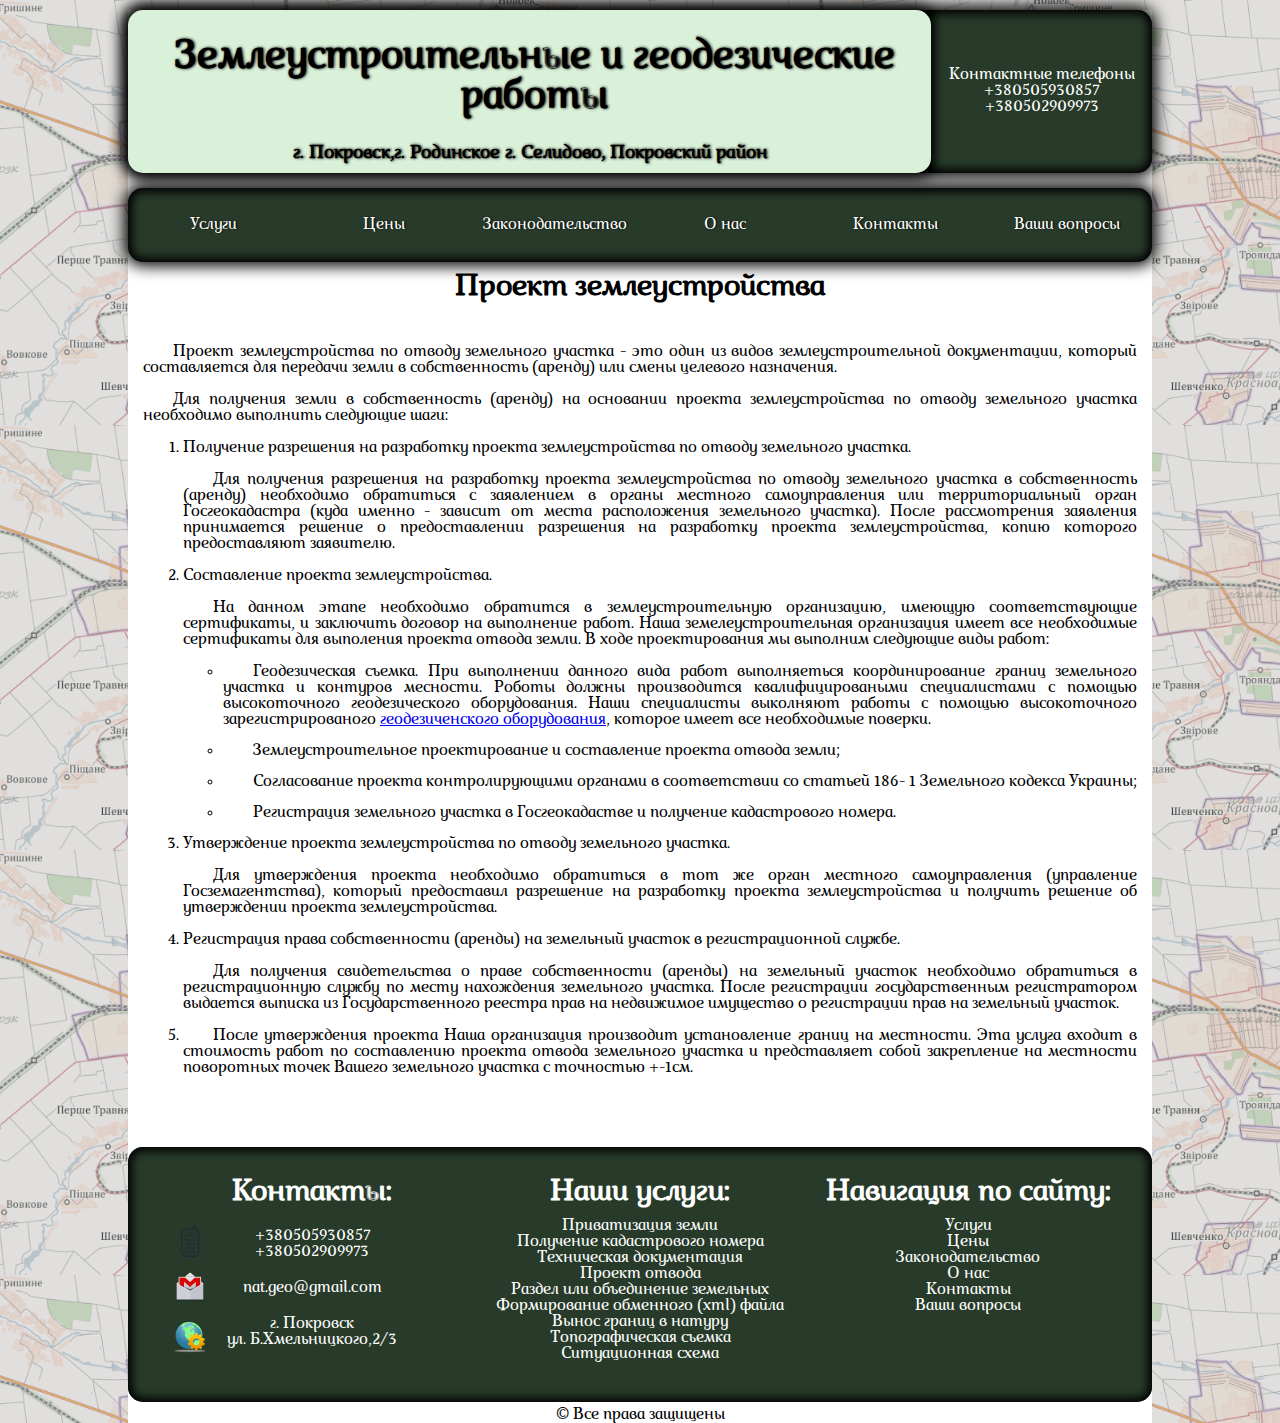
<file: usl_pro.html>
<!DOCTYPE html>
<html lang="en">
  <head>
    <meta charset="UTF-8" />
    <meta name="viewport" content="width=device-width, initial-scale=1.0" />
    <meta http-equiv="X-UA-Compatible" content="ie=edge" />
    <link rel="stylesheet" href="css/style.css" />
    <title>Geo-Zem</title>
  </head>
  <body>
    <header class="head">
      <div class="head1">
        <a href="index.html"><h1>Землеустроительные и геодезические работы</h1>
        <h3>г. Покровск,г. Родинское г. Селидово, Покровский район</h3></a>
      </div>
      <div class="head2">
        <p>Контактные телефоны</p>
        <p>+380505930857</p>
        <p>+380502909973</p>
      </div>
    </header>
    <nav>
      <div class="main">
        <ul>
          <li>
            <a href="index.html#usl">Услуги</a>
            <ul class="submain">
              <li>
                Землеустроительные работы
                <ul class="sSubmain">
                  <li><a href="index_usl_priv.html">Приватизация земли</a></li>
                  <li><a href="#">Получение кадастрового номера</a></li>
                  <li><a href="#">Техническая документация</a></li>
                  <li><a href="index_usl_pro.html">Проект отвода</a></li>
                  <li><a href="#">Раздел или объединение земельных</a></li>
                  <li><a href="#">Формирование обменного (xml) файла</a></li>
                </ul>
              </li>
              <li>
                Геодезические работы
                <ul class="sSubmain">
                  <a href="#"><li>Вынос границ в натуру</li></a>
                  <a href="#"><li>Топографическая съемка</li></a>
                  <a href="#"><li>Ситуационная схема</li></a>
                </ul>
              </li>
            </ul>
          </li>
          <li><a href="#">Цены</a></li>
          <li><a href="index_zakon.html">Законодательство</a></li>
          <li><a href="index_o_nas.html">О нас</a></li>
          <li><a href="index_kont.html">Контакты</a></li>
          <li><a href="#">Ваши вопросы</a></li>
        </ul>
      </div>
    </nav>
    <h2>Проект землеустройства</h2>
    <div class="txt">
      <p>
        Проект землеустройства по отводу земельного участка - это один из видов
        землеустроительной документации, который составляется для передачи земли
        в собственность (аренду) или смены целевого назначения.
      </p>
      <p>
        Для получения земли в собственность (аренду) на основании проекта
        землеустройства по отводу земельного участка необходимо выполнить
        следующие шаги:
      </p>
      <ol>
        <li>
          Получение разрешения на разработку проекта землеустройства по отводу
          земельного участка.
          <p>
            Для получения разрешения на разработку проекта землеустройства по
            отводу земельного участка в собственность (аренду) необходимо
            обратиться с заявлением в органы местного самоуправления или
            территориальный орган Госгеокадастра (куда именно - зависит от места
            расположения земельного участка). После рассмотрения заявления
            принимается решение о предоставлении разрешения на разработку
            проекта землеустройства, копию которого предоставляют заявителю.
          </p>
        </li>
        <li>
          Составление проекта землеустройства.
          <p>
            На данном этапе необходимо обратится в землеустроительную
            организацию, имеющую соответствующие сертификаты, и заключить
            договор на выполнение работ. Наша земелеустроительная организация
            имеет все необходимые сертификаты для выполения проекта отвода
            земли. В ходе проектирования мы выполним следующие виды работ:
          </p>

          <ul>
            <li>
              Геодезическая съемка. При выполнении данного вида работ
              выполняеться координирование границ земельного участка и контуров
              месности. Роботы должны производится квалифицироваными
              специалистами с помощью высокоточного геодезического оборудования.
              Наши специалисты выколняют работы с помощью высокоточного
              зарегистрированого <a href="#">геодезиченского оборудования</a>,
              которое имеет все необходимые поверки.
            </li>
            <li>
              Землеустроительное проектирование и составление проекта отвода
              земли;
            </li>
            <li>
              Согласование проекта контролирующими органами в соответствии со
              статьей 186- 1 Земельного кодекса Украины;
            </li>
            <li>
              Регистрация земельного участка в Госгеокадастве и получение
              кадастрового номера.
            </li>
          </ul>
        </li>
        <li>
          Утверждение проекта землеустройства по отводу земельного участка.
          <p>
            Для утверждения проекта необходимо обратиться в тот же орган
            местного самоуправления (управление Госземагентства), который
            предоставил разрешение на разработку проекта землеустройства и
            получить решение об утверждении проекта землеустройства.
          </p>
        </li>
        <li>
          Регистрация права собственности (аренды) на земельный участок в
          регистрационной службе.
          <p>
            Для получения свидетельства о праве собственности (аренды) на
            земельный участок необходимо обратиться в регистрационную службу по
            месту нахождения земельного участка. После регистрации
            государственным регистратором выдается выписка из Государственного
            реестра прав на недвижимое имущество о регистрации прав на земельный
            участок.
          </p>
        </li>
        <li>
          После утверждения проекта Наша организация производит установление
          границ на местности. Эта услуга входит в стоимость работ по
          составлению проекта отвода земельного участка и представляет собой
          закрепление на местности поворотных точек Вашего земельного участка с
          точностью +-1см.
        </li>
      </ol>
    </div>
    <footer>
      <div class="foot">
        <div class="footVl">
          <h2>Контакты:</h2>
          <div class="phon">
            <p>+380505930857</p>
            <p>+380502909973</p>
          </div>
          <div class="mail">
            <p>nat.geo@gmail.com</p>
          </div>
          <div class="post">
            <p>г. Покровск</p>
            <p>ул. Б.Хмельницкого,2/3</p>
          </div>
        </div>
        <div class="footVl">
          <h2>Наши услуги:</h2>
          <a href="index_usl_priv.html">Приватизация земли</a>
          <a href="#">Получение кадастрового номера</a>
          <a href="#">Техническая документация</a>
          <a href="index_usl_pro.html">Проект отвода</a>
          <a href="#">Раздел или объединение земельных</a>
          <a href="#">Формирование обменного (xml) файла</a>
          <a href="#">Вынос границ в натуру</a>
          <a href="#">Топографическая съемка</a>
          <a href="#">Ситуационная схема</a>
        </div>
        <div class="footVl">
          <h2>Навигация по сайту:</h2>
          <div>
            <a href="index.html#usl">Услуги</a>
            <a href="#">Цены</a>
            <a href="zakon.html">Законодательство</a>
            <a href="o_nas.html">О нас</a>
            <a href="kontakt.html">Контакты</a>
            <a href="#">Ваши вопросы</a>
          </div>
        </div>
      </div>
      <p>
        &#169; Все права защищены
      </p>
    </footer>
  </body>
</html>
</file>
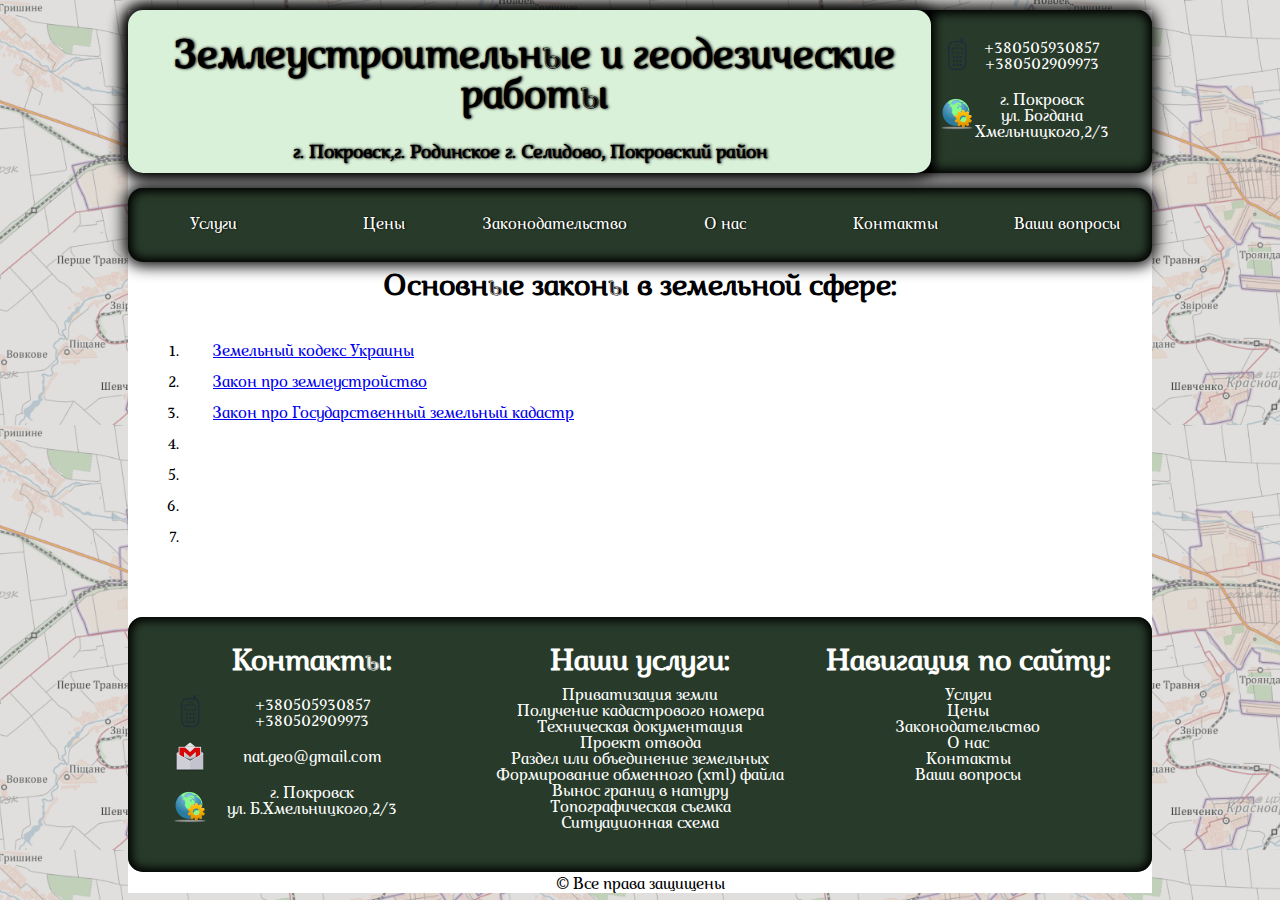
<file: zakon.html>
<!DOCTYPE html>
<html lang="en">
  <head>
    <meta charset="UTF-8" />
    <meta name="viewport" content="width=device-width, initial-scale=1.0" />
    <meta http-equiv="X-UA-Compatible" content="ie=edge" />
    <link rel="stylesheet" href="css/style.css" />
    <title>Geo-Zem</title>
  </head>
  <body>
    <header class="head">
      <div class="head1">
        <a href="index.html"><h1>Землеустроительные и геодезические работы</h1>
        <h3>г. Покровск,г. Родинское г. Селидово, Покровский район</h3></a>
      </div>
      <div class="head2">
        <div class="phon">
          <p>+380505930857</p>
          <p>+380502909973</p>
        </div>

        <div class="post">
          <p>г. Покровск</p>
          <p>ул. Богдана</p>
          <p>Хмельницкого,2/3</p>
        </div>
      </div>
    </header>
    <nav>
      <div class="main">
      <ul>
        <li>
          <a href="index.html#usl">Услуги</a>
          <ul class="submain">
            <li>
              Землеустроительные работы
              <ul class="sSubmain">
                <li><a href="index_usl_priv.html">Приватизация земли</a></li>
                <li><a href="#">Получение кадастрового номера</a></li>
                <li><a href="#">Техническая документация</a></li>
                <li><a href="index_usl_pro.html">Проект отвода</a></li>
                <li><a href="#">Раздел или объединение земельных</a></li>
                <li><a href="#">Формирование обменного (xml) файла</a></li>
              </ul>
            </li>
            <li>
              Геодезические работы
              <ul class="sSubmain">
                <a href="#"><li>Вынос границ в натуру</li></a>
                <a href="#"><li>Топографическая съемка</li></a>
                <a href="#"><li>Ситуационная схема</li></a>
              </ul>
            </li>
          </ul>
        </li>
        <li><a href="#">Цены</a></li>
        <li><a href="index_zakon.html">Законодательство</a></li>
        <li><a href="index_o_nas.html">О нас</a></li>
        <li><a href="index_kont.html">Контакты</a></li>
        <li><a href="#">Ваши вопросы</a></li>
      </ul>
      </<li>
    </nav>
     <h2>Основные законы в земельной сфере:</h2>
    <div class="txt">
      <ol>
        <li><a href="https://zakon.rada.gov.ua/laws/show/2768-14">Земельный кодекс Украины</a></li>
        <li><a href="https://zakon.rada.gov.ua/laws/show/858-15">Закон про землеустройство</a></li>
        <li><a href="https://zakon.rada.gov.ua/laws/show/3613-17">Закон про Государственный земельный кадастр</a></li>
        <li><a href=""></a></li>
        <li><a href=""></a></li>
        <li><a href=""></a></li>
        <li><a href=""></a></li>
      </ol>
    </div> 
    </p>
  </div> 
  <footer>
    <div class="foot">
      <div class="footVl">
        <h2>Контакты:</h2>
        <div class="phon">
          <p>+380505930857</p>
          <p>+380502909973</p>
        </div>
        <div class="mail">
          <p>nat.geo@gmail.com</p>
        </div>
        <div class="post">
          <p>г. Покровск</p>
          <p>ул. Б.Хмельницкого,2/3</p>
        </div>
      </div>
      <div class="footVl">
        <h2>Наши услуги:</h2>
        <a href="index_usl_priv.html">Приватизация земли</a>
        <a href="#">Получение кадастрового номера</a>
        <a href="#">Техническая документация</a>
        <a href="index_usl_pro.html">Проект отвода</a>
        <a href="#">Раздел или объединение земельных</a>
        <a href="#">Формирование обменного (xml) файла</a>
        <a href="#">Вынос границ в натуру</a>
        <a href="#">Топографическая съемка</a>
        <a href="#">Ситуационная схема</a>
      </div>
      <div class="footVl">
        <h2>Навигация по сайту:</h2>
        <div>
          <a href="index.html#usl">Услуги</a>
          <a href="#">Цены</a>
          <a href="zakon.html">Законодательство</a>
          <a href="o_nas.html">О нас</a>
          <a href="#">Контакты</a>
          <a href="#">Ваши вопросы</a>
        </div>
      </div>
    </div>
    <p>
      &#169; Все права защищены
    </p>
  </footer>
    <script src="chimg.js"></script> 
  </body>
</html>
</file>
<file: css/style.css>
html {
  text-align: center;
  font-family: "Marta_Italic", sans-serif;
  box-sizing: border-box;
  background: url(../img/fon.png);
}
body {
  width: 80%;
  text-align: center;
  margin: 0px auto; /*otstup*/
  background-color: white;
}
h1 {
  font-size: 40px;
  
}
.head a{
  text-decoration: none;
  color: black;
}
h2 {
  font-size: 30px;
  margin: 10px 0px 10px;
}
h3 {
  margin: 10px 0px;
}
.head {
  display: flex;
  justify-content: space-between;
  min-height: 30%;
  background-color: black;
  border-radius: 15px;
  box-shadow: 0px 0px 15px 4px black;
  width: 100%;
  margin-top: 10px;
}
.head1 {
  display: flex;
  flex-direction: column;
  background-color: #d9f0d9;
  padding-left: 10px;
  padding-right: 10px;
  border-radius: 15px;
  box-shadow: 0px 0px 15px 4px black;
  width: 78%;
  justify-content: center;
  align-items: center;
  text-shadow: 1px 0px 3px black;
}
.head1 h1 {
  padding-left: 10px;
}
.head2 {
  display: flex;
  flex-wrap: wrap;
  justify-content: center;
  flex-direction: column;
  border-radius: 0px 15px 15px 0px;
  color: white;
  width: 22%;
  box-shadow: inset 0px 0px 10px 4px black;
  background-color: #283b2a;
}
.head2 p {
  margin: 0px;
}
footer p {
  margin: 0px;
}
.phon {
  position: relative;
  margin: 10px 0px 10px 0px;
}
.phon::before {
  content: "";
  height: 32px;
  width: 32px;
  position: absolute;
  background-image: url(../img/phone.png);
  background-size: 32px 32px;
  left: 10px;
  top: -3px;
}
.post {
  position: relative;
  margin: 10px 0px 10px 0px;
}
.post::before {
  content: "";
  height: 32px;
  width: 32px;
  position: absolute;
  background-image: url(../img/adr.png);
  background-size: 32px 32px;
  left: 10px;
  top: 5px;
}
.mail {
  position: relative;
  margin: 10px 0px 10px 0px;
}
.mail::before {
  content: "";
  height: 32px;
  width: 32px;
  position: absolute;
  background-image: url(../img/mail.png);
  background-size: 32px 32px;
  left: 10px;
  top: -10px;
}
nav {
  margin-top: 15px;
  border-radius: 15px;
  background-color: #283b2a;
  box-shadow: 0px 0px 15px 4px black;
}

.main {
  display: flex;
  flex-wrap: wrap;
  flex-direction: column;
  border-radius: 15px;
  box-shadow: inset 0px 0px 10px 4px black;
  padding-top: 10px;
  padding-bottom: 10px;
  width: 100%;
  position: relative;
}

.main > ul {
  display: flex;
  flex-wrap: wrap;
  justify-content: space-around;
  width: auto;
  list-style: none;
  padding: 0px;
}
.main > ul > li {
  width: 160px;
}
.main > ul > li > a {
  text-align: center;
  padding: 3px 5px;
  display: block;
  text-decoration: none;
  text-shadow: 1px 0px 2px black;
  color: white;
}

.main > ul > li > a:hover {
  text-decoration: underline;
  box-shadow: inset 0px 0px 5px 4px black;
  /*box-shadow: 0px 0px 15px 4px black;*/
  border-radius: 15px;
}

.submain {
  display: flex;
  padding: 0;
  flex-direction: column;
  position: absolute;
  margin: 25px -10px;
  border-radius: 15px;
  opacity: 0; /* По умолчанию скрываем подменю */
  visibility: hidden;
  transition-property: opacity, visibility; /* Важно чтобы transition применялось к обоим свойствам */
  transition-duration: 0.3s; /* Добавляем анимацию 0.3 сек. */
  transition-delay: 0.25s; /* Добавляем задержку в 0.15 сек. */
  z-index: 7;
}
.main > ul > li:hover > .submain {
  margin: 25px -10px;
  opacity: 1; /* Показываем подменю при ховере */
  visibility: visible;
  z-index: 7;
}
.submain > li {
  border-radius: 15px;
  background: #dafada;
  box-shadow: 0px 0px 15px 4px black;
  padding: 7px;
  margin: 0px;
  list-style: none;
}
.sSubmain li {
  margin-top: 3px;
  padding: 3px;
  list-style: none;
  margin-left: -40px;
  box-shadow: 0px 0px 15px 2px black;
}
.sSubmain a {
  text-decoration: none;
  font-size: 15px;
  color: black;
}

.sim-slider img {
  width: 100%;
}

/* General styles */
.sim-slider {
  position: relative;
}

.sim-slider-list {
  margin: 0;
  padding: 0;
  list-style-type: none;
  position: relative;
}

.sim-slider-element {
  width: 100%;
  transition: opacity 1s ease-in;
  opacity: 0;
  position: absolute;
  z-index: 2;
  left: 0;
  top: 0;
  display: block;
}

/* Navigation item styles */
div.sim-slider-arrow-left,
div.sim-slider-arrow-right {
  width: 40px;
  height: 40px;
  position: absolute;
  cursor: pointer;
  z-index: 4;
}

div.sim-slider-arrow-left {
  left: 10px;
  top: 40%;
  display: block;
  background: url("../img/strR.png") no-repeat;
}

div.sim-slider-arrow-right {
  right: 10px;
  top: 40%;
  display: block;
  background: url("../img/strL.png") no-repeat;
}

div.sim-slider-arrow-left:hover {
  opacity: 1;
}

div.sim-slider-arrow-right:hover {
  opacity: 1;
}

div.sim-slider-dots {
  width: 100%;
  height: auto;
  position: absolute;
  left: 0;
  bottom: 0;
  z-index: 3;
  text-align: center;
}

span.sim-dot {
  width: 10px;
  height: 10px;
  margin: 5px 7px;
  padding: 0;
  display: inline-block;
  background-color: #bbb;
  border-radius: 5px;
  cursor: pointer;
}

.uslall {
  display: flex;
  justify-content: center;
  flex-wrap: wrap;
  box-shadow: 0px 0px 15px 4px black;
  border-radius: 15px;
  background-color: #d9f0d9;
  text-shadow: 1px 0px 2px black;
}
.usl {
  width: 250px;
  height: 400px;
  font-size: larger;
  box-shadow: inset 0px 0px 15px 4px black;
  border-radius: 10%;
  background-color: white;
  padding: 10px;
  margin-top: 20px;
  margin-left: 10px;
  margin-right: 10px;
  margin-bottom: 20px;
}
.usl>p{
  font-size: 15px;
}
.uslall a {
  text-decoration: none;
  color: black;
}
.usl:hover {
  box-shadow: inset 0px 0px 15px 10px black;
}

.txt {
  text-align: justify;
  padding: 15px;
  text-indent: 30px;
}
.txt li {
  margin-bottom: 15px;
}
.pu{
  text-indent: 10px;
}
.map {
  text-align: center;

}
.imgLeft {
  float: left;
  margin: 15px 35px 15px 15px;

}
.inviz {
  display: none;
}
.foot {
  display: flex;
  box-shadow: inset 0px 0px 10px 4px black;
  background-color: #283b2a;
  color: white;
  border-radius: 15px;
  justify-content: space-around;
  margin: 40px 0px 5px 0px;
  padding: 20px 20px 40px 20px;
}

.footVl {
  display: flex;
  flex-direction: column;
  text-decoration: none;
  color: black;
  color: white;
  width: 30%;
}
.footVl a {
  display: flex;
  flex-direction: column;
  text-decoration: none;
  color: white;
}
a:hover {
  color: black;
}
@font-face {
  font-family: Marta_Italic;
  src: url(../fonts/Marta_Italic.otf);
}
@media (min-width: 700px) and (max-width: 1000px) {
  .phon::before {
    display: none; 
    }
  .post::before {
    display: none;
  }
  .mail::before {
    display: none;
  }
  p {
    font-size: 13px;
  }
}  

@media (max-width: 700px) {
  h1 {
    font-size: 28px;
  }
  h3 {
    font-size: 20px;
  }
  .head {
    flex-direction: column;
  }
  .head1 {
    width: 100%;
  }
  .head2 {
    width: 100%;
    border-radius: 15px;
  }
  body {
    width: 100%;
  }
  .footVl {
    display: none;
  }
  .footVl:first-child {
    flex-direction: column;
    align-items: center;
    display: flex;
    }
    .foot .phon::before {
      display: none; 
      }
    .foot .post::before {
      display: none;
    }
   .mail::before {
      display: none;
    }

}
</file>
